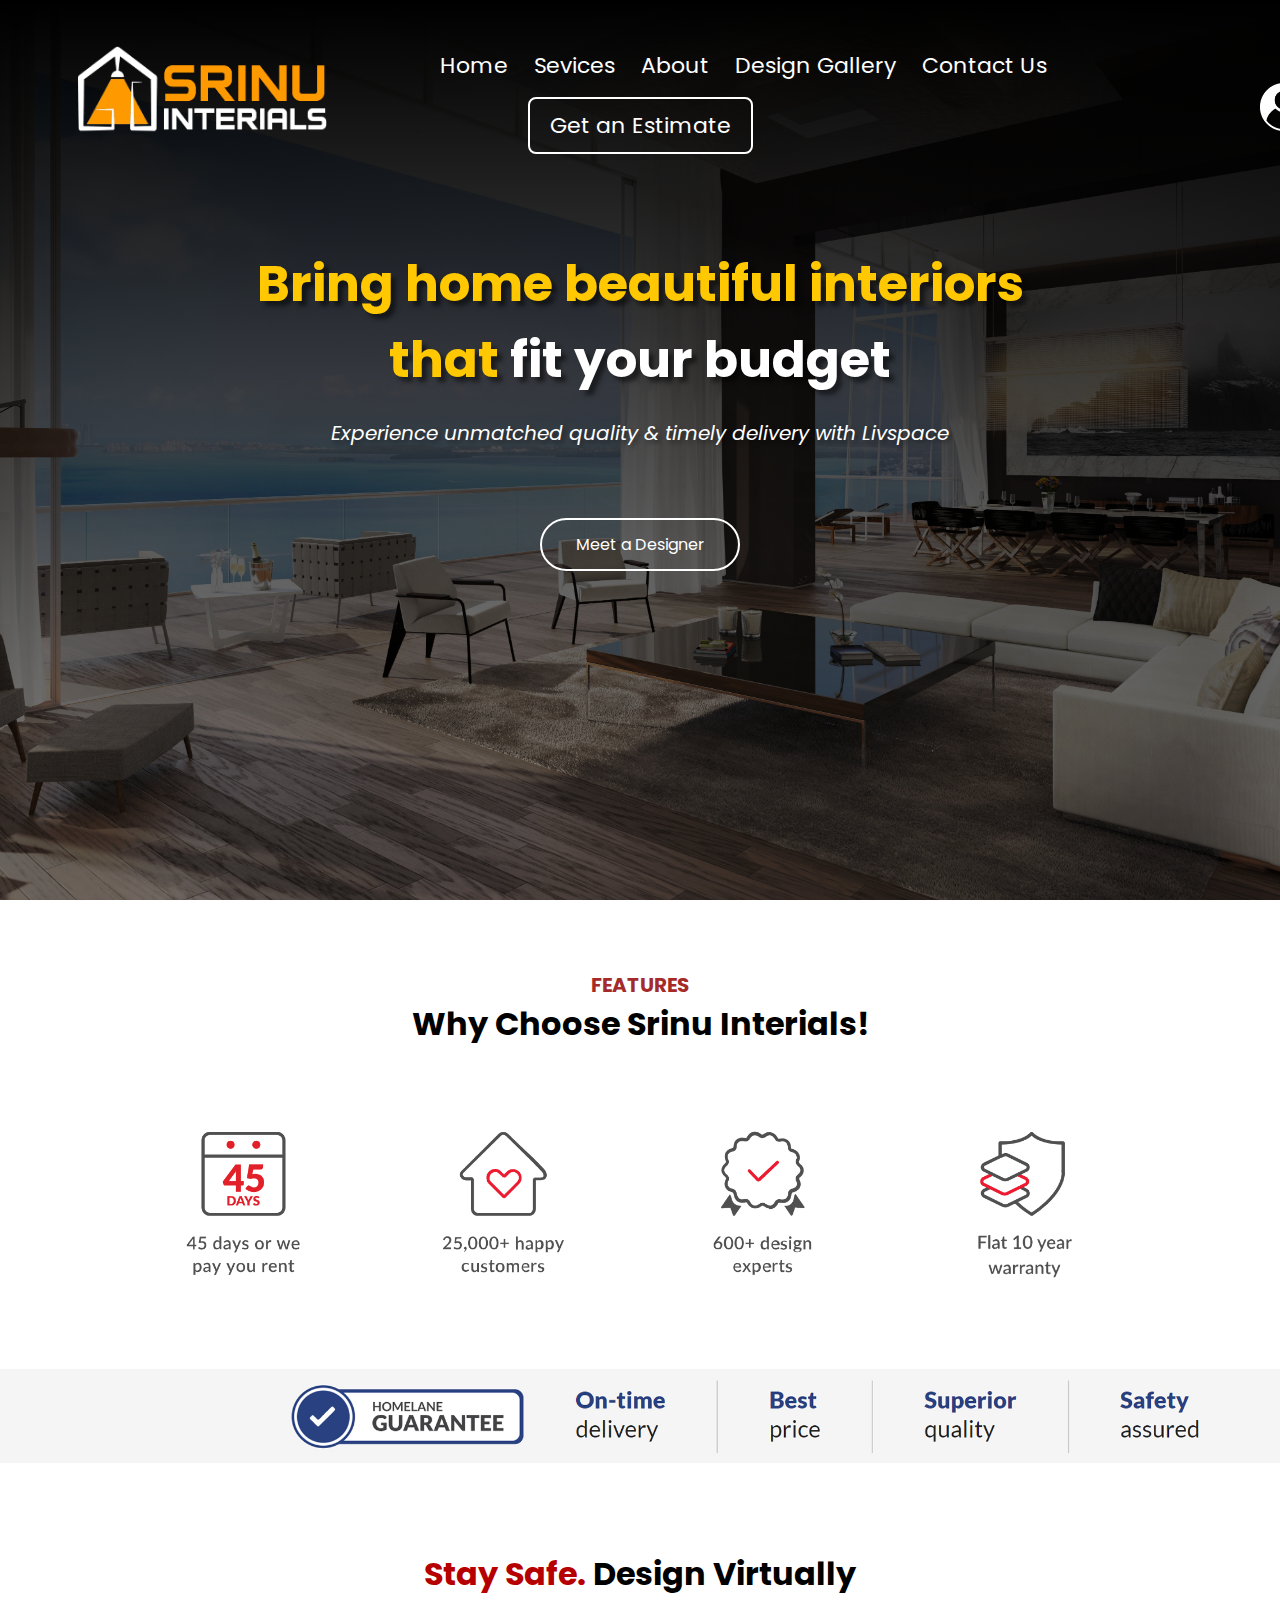
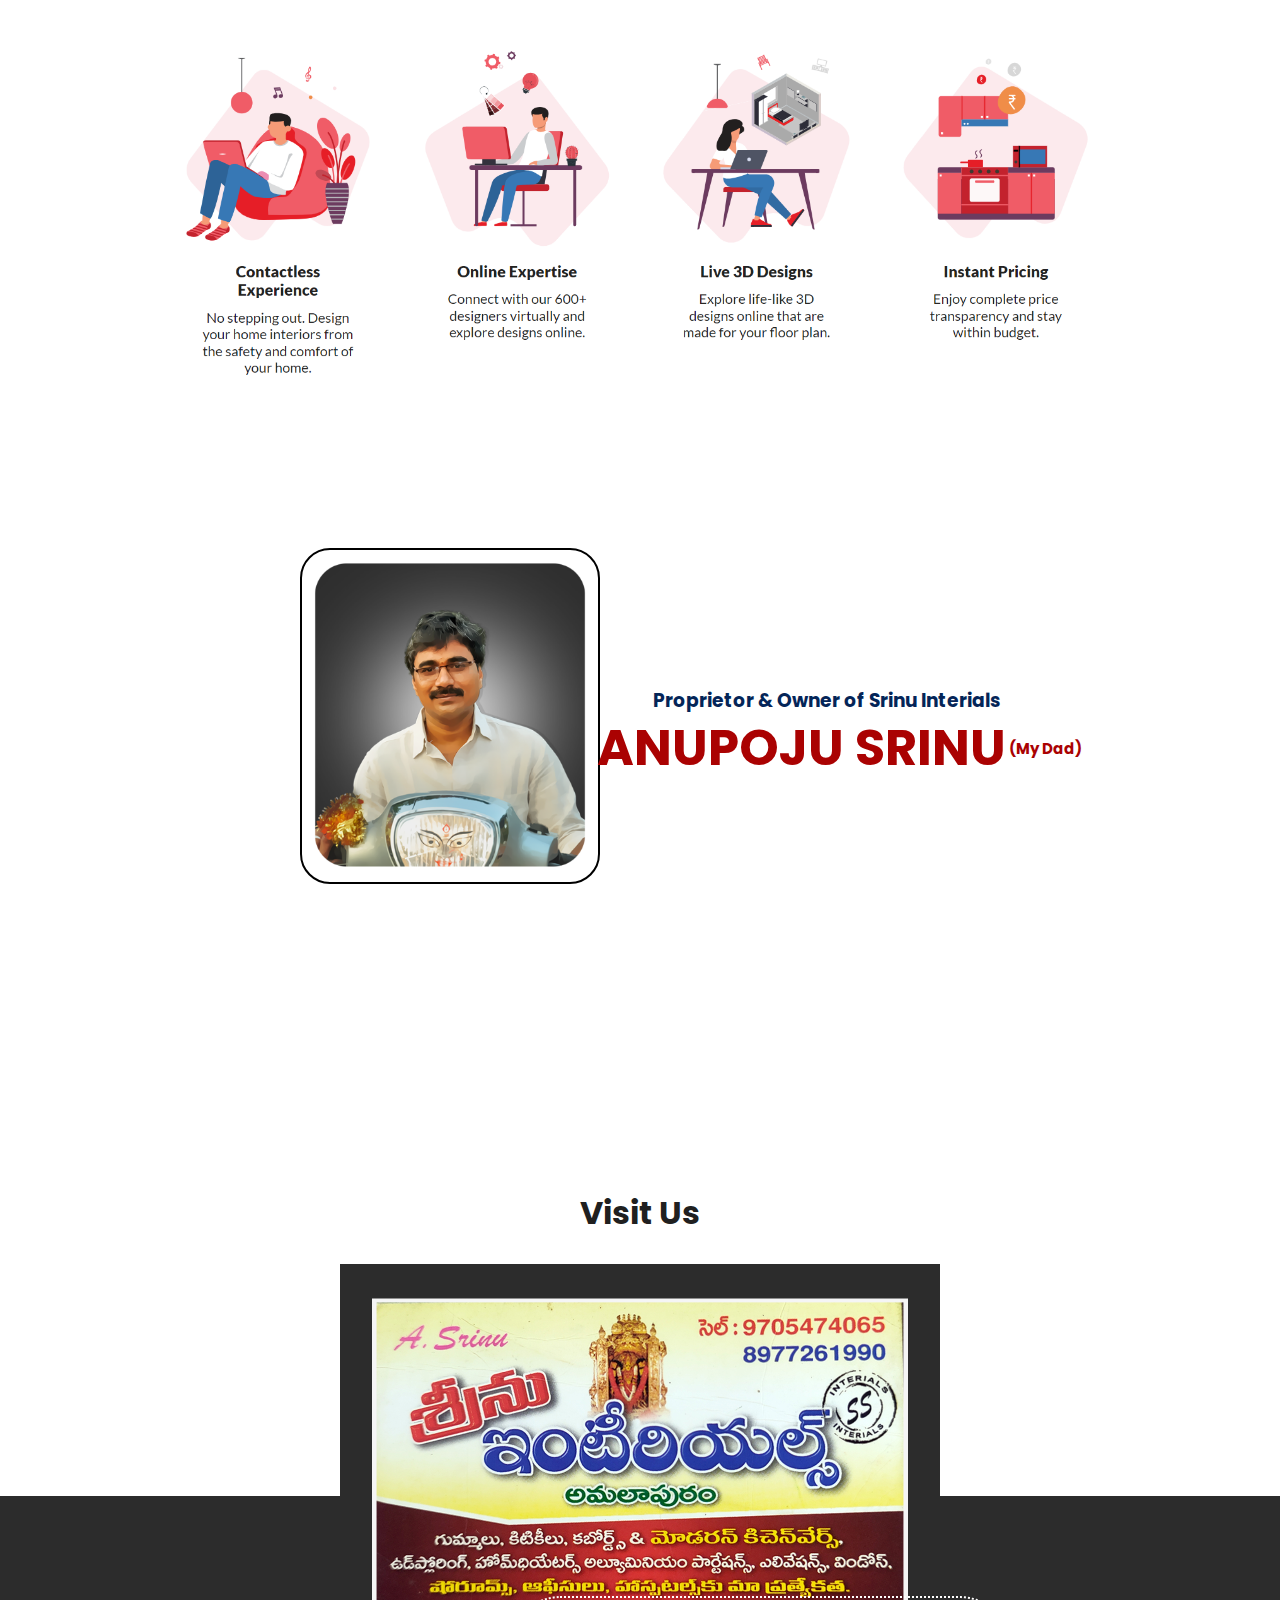
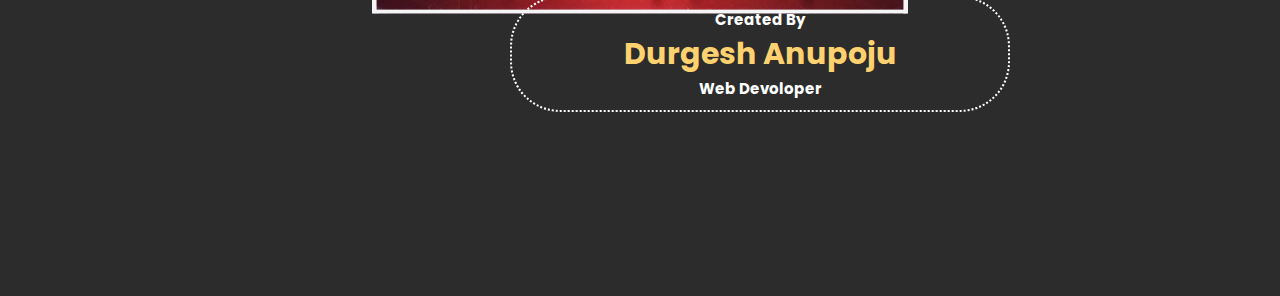
<file: index.html>
<!DOCTYPE html>
<html>
    <head>
        <title> Srinu Interial-Home Page</title>
        <meta charset="UTF-8">
        <meta http-equiv="X-UA-Compatible" content="IE=edge">
        <meta name="viewport" content="width=device-width, initial-scale=1.0">
        <link href='https://fonts.googleapis.com/css?family=Poppins' rel='stylesheet'>
        <link rel="preconnect" href="https://fonts.googleapis.com">
        <link href="https://fonts.googleapis.com/css2?family=Cookie&display=swap" rel="stylesheet">
        <link rel="stylesheet" href="style.css">
    </head>
    <body>
        <section id="banner">
            <img src="logom.png" class="logo"></img>
            <div class="banner-text">
                <h1>Bring home beautiful interiors <br>that <span style="color: white;">fit your budget </span></h1>
                <p> Experience unmatched quality & timely delivery with Livspace</p>
                <div class="banner-btn">
                    <a href="bannerbutton.html"><span> </span>Meet a Designer</a>
                </div>
            </div>
        </section>
        <header>
            <nav class="navigation">
                <a href="index.html"> Home </a>
                <a href="servicesinteriors.html"> Sevices </a>
                <a href="aboutsi.html"> About </a>
                <a href="designg1.html"> Design Gallery </a>
                <a href="contactus.html"> Contact Us </a>
            <a href="estimate.html" class="button-loginpage">Get an Estimate</a>  
            </nav>
        <div class="picon"> <a href="loginpage.html"><img src="picon.png"></img> </a> </div>
        </header>
        <section id="features">
            <div class="title-text">
                <p> FEATURES </p>
                <h1>Why Choose Srinu Interials!</h1>
                <img src="why.png" class="img1"></img>
                <img src="whyyy.png" class="img2"></img>
                <h1 class="text2"><span style="color: rgb(182, 0, 0);">Stay Safe.</span> Design Virtually</h1>
                <img src="whhhhh.png" class="img3"></img>
            </div>
        </section>
        <div >
            <img src="dad..png" id="dadimg"></img>
            <h3 id="dadtext1"> Proprietor & Owner of Srinu Interials<br></h3>
            <h1 id="dadtext2">ANUPOJU SRINU<span style="font-size: 15px;"> &nbsp;(My Dad)</span></h1>
        </div>
        <section>
            <div class="content">
                <div class="blackbg"> 
                    <img src="visitc.jpg" id="visitingcard"></img>
                </div>
                
                <h1 id="created" > Created By<br><span style="color: rgb(255, 209, 111); font-size: 30px;">Durgesh Anupoju</span><br>Web Devoloper  </h1>
                <img src="socialmedialogo.png" class="socialmedia"></img>
                <h1 id="addtext1"> Visit Us</h1> 
            </div>
        </section>
    </body>
</html>
</file>
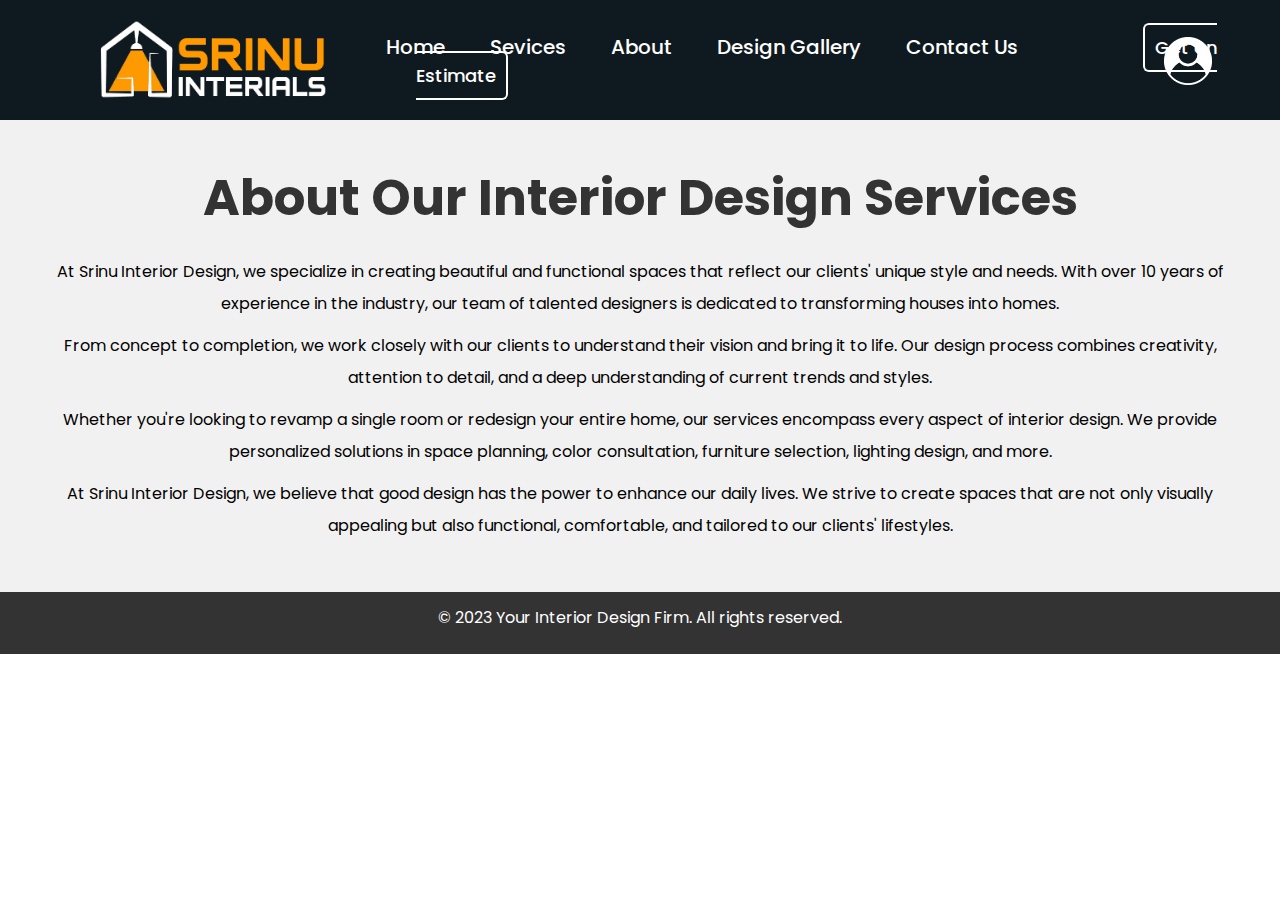
<file: aboutsi.html>
<!DOCTYPE html>
<html>
    <head>
        <title> Srinu Interials-About</title>
        <style>
            @import url("https://fonts.googleapis.com/css?family=Poppins: wght@300;400;500; 600;700; 800; 900&display-swap");
*{
    margin: 0;
    padding: 0;
    box-sizing: border-box;
    font-family:poppins; 
}
/* #logo{
  max-width: 300px;
  height: auto;
  background-color:#333;
  text-align: center;
} */
  .interior-design-about {
  padding: 40px 0;
  background-color: #f1f1f1;
  text-align: center;
  padding-top:10em ;
}

.container {
  max-width: 1200px;
  margin: 0 auto;
}

h2 {
  font-size: 50px;
  margin-bottom: 20px;
  color: #333;
}

p {
  font-size: 16px;
  line-height: 2.0;
  margin-bottom: 10px;
}
footer {
    text-align: center;
    background-color: #333;
    color: #fff;
    padding: 10px;
  }
  header{
    position: fixed;
    top: 0;
    left: 0;
    width:100%;
    padding: 20px 100px;
    background-color: rgb(15, 26, 32);
    display: flex;
    justify-content:space-between;
    align-items: center;
    z-index: 99;
}
.Logo{
  display: flex;
  height: 2.5em;
}
.navigation a {
  position: relative;
  left: 1em;
  font-size: 20px;
  color: white;
  text-decoration: none;
  font-weight: 500;
  margin-left: 40px;
  align-items: center;
}
.navigation a:hover{
    color: rgb(255, 210, 96);
  }
.navigation .button-loginpage{
    height: 50px;
    width: 200px;
    background: transparent;
    outline: none;
    color: white;
    border: 2px solid white;
    font-size: 18px;
    border-radius: 6px;
    margin-left: 50px;
    padding-right: 0;
    padding: 10px;
    position: relative;
    left: 5em;
    cursor:pointer;
    transition: .5s;
  }
  .navigation .button-loginpage:hover{
    background: white;
    color: rgb(45, 45, 45);
  }
  /* .picon{
    height: 10px;
    width: 10px;
    background-color: transparent;
    color: white;
    display: flex;
    cursor: pointer;
    padding-left: 0;
    position:relative;
    left: 2em; */
  /* } */
  .picon img{
    width: 3em;
    height: 3em;
    color: white;
    background-color: transparent;
    position: relative;
    left: 2em;
    top: 4px;
    
  }
/* .aboutbg{
  width: 100vh;
  min-height:100vh;
  background-image: url(5555.jpg);
  -webkit-filter: blur(10px);
  filter: blur(10px);
  background-size: cover;
  background-position: center;
  background-repeat: none;
} */

        </style>
    </head>
    <body>
    <header>
            <h1 class="Logo"><img src="logom.png"></img></h1>
            <nav class="navigation">
                <a href="index.html"> Home </a>
                <a href="servicesinteriors.html"> Sevices </a>
                <a href="aboutsi.html"> About </a>
                <a href="designg1.html"> Design Gallery </a>
                <a href="contactus.html"> Contact Us </a>
            <a href="estimate.html" class="button-loginpage">Get an Estimate</a>
            </nav>
            <div class="picon"><a href="loginpage.html"><img src="picon.png"></img></a></div>
    </header>
        <!-- <img src="logom.png" id="logo"></img> -->
        <section class="interior-design-about">
            <div class="container">
              <h2>About Our Interior Design Services</h2>
              <p>At Srinu Interior Design, we specialize in creating beautiful and functional spaces that reflect our clients' unique style and needs. With over 10 years of experience in the industry, our team of talented designers is dedicated to transforming houses into homes.</p>
              <p>From concept to completion, we work closely with our clients to understand their vision and bring it to life. Our design process combines creativity, attention to detail, and a deep understanding of current trends and styles.</p>
              <p>Whether you're looking to revamp a single room or redesign your entire home, our services encompass every aspect of interior design. We provide personalized solutions in space planning, color consultation, furniture selection, lighting design, and more.</p>
              <p>At Srinu Interior Design, we believe that good design has the power to enhance our daily lives. We strive to create spaces that are not only visually appealing but also functional, comfortable, and tailored to our clients' lifestyles.</p>
            </div>
          </section>
          <footer>
            <p>&copy; 2023 Your Interior Design Firm. All rights reserved.</p>
          </footer>
    </body>
</html>
</file>
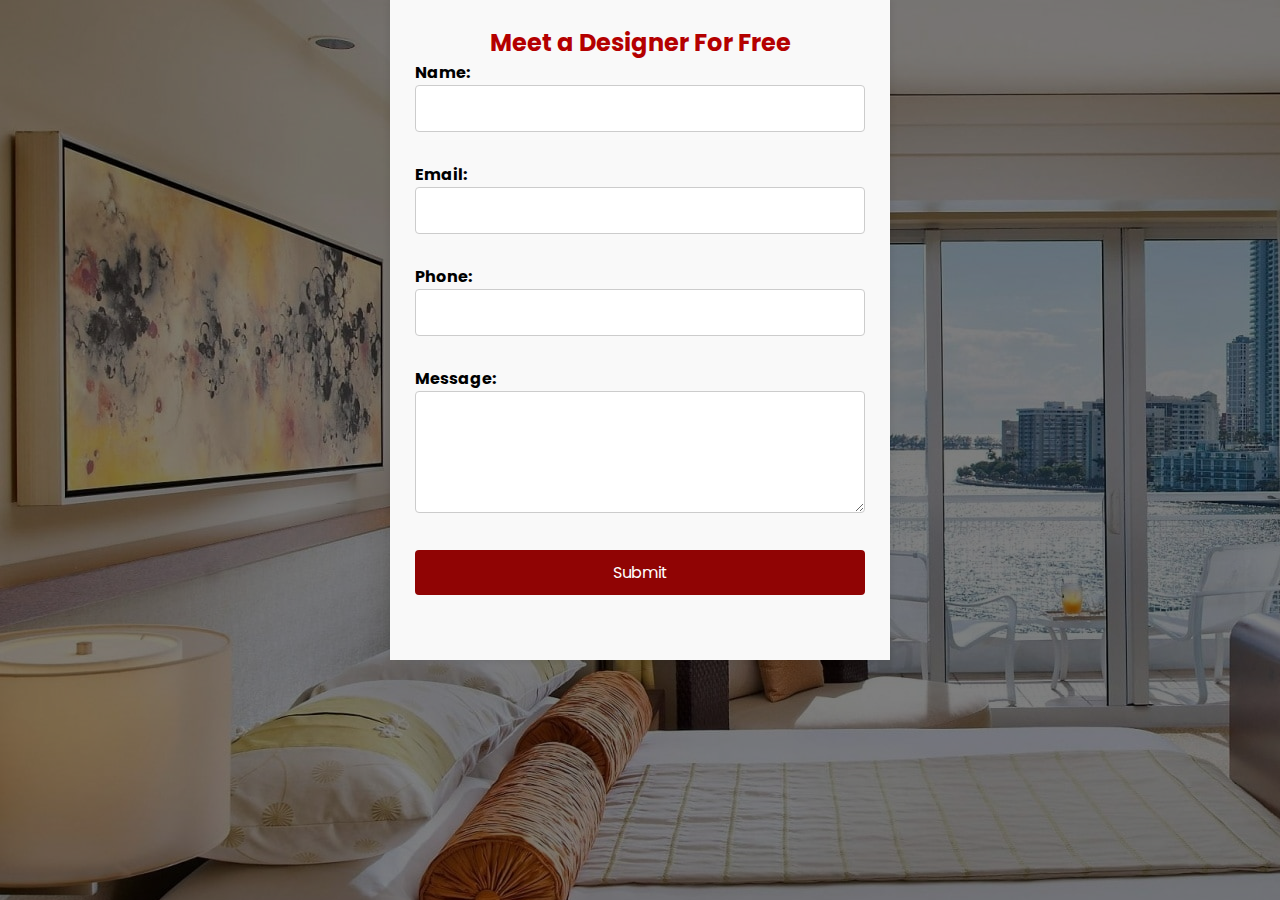
<file: bannerbutton.html>
<!DOCTYPE html>
<html>
<head>
  <title>Meet a Designer Form</title>
  <link rel="stylesheet" href="stybtn.css">
</head>
<body>
    
    <div class="background"></div>
  <div class="container">
    <h2>Meet a Designer For Free </h2>
    <form id="designerForm">
      <div class="form-group">
        <label for="name">Name:</label>
        <input type="text" id="name" name="name" required>
      </div>
      <div class="form-group">
        <label for="email">Email:</label>
        <input type="email" id="email" name="email" required>
      </div>
      <div class="form-group">
        <label for="phone">Phone:</label>
        <input type="tel" id="phone" name="phone" required>
      </div>
      <div class="form-group">
        <label for="message">Message:</label>
        <textarea id="message" name="message" rows="4" required></textarea>
      </div>
      <button type="submit">Submit</button>
    </form>
  </div>
</body>
</html>
</file>
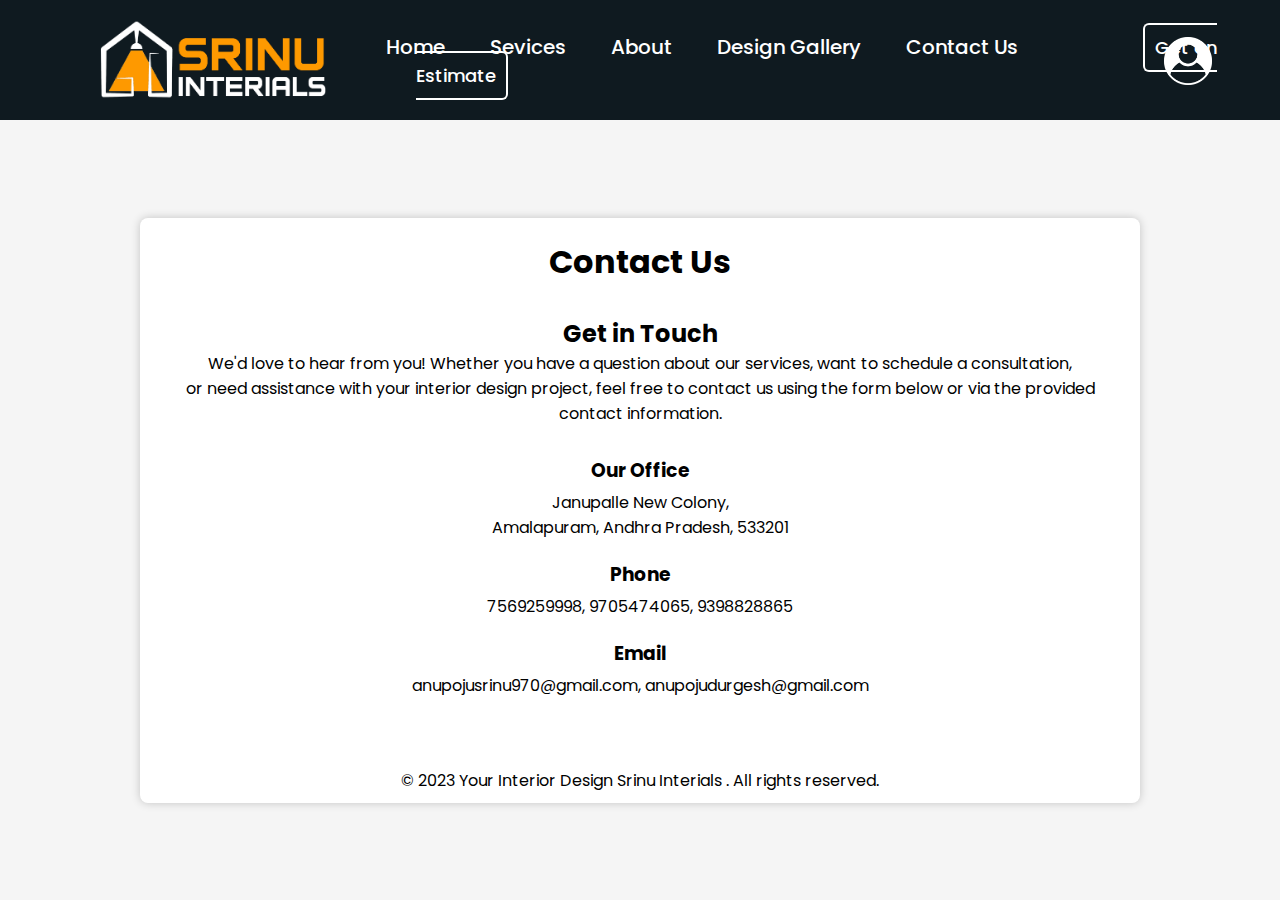
<file: contactus.html>
<!DOCTYPE html>
<html>
<head>
  <title>Contact Us - Interior Design Firm</title>
  <link rel="stylesheet" href="stycon.css">
</head>
<body>
  
  <div class="blurbackground"></div>
  <header>
    <h1 class="Logo"><img src="logom.png"></img></h1>
    <nav class="navigation">
        <a href="index.html"> Home </a>
        <a href="servicesinteriors.html"> Sevices </a>
        <a href="aboutsi.html"> About </a>
        <a href="designg1.html"> Design Gallery </a>
        <a href="contactus.html"> Contact Us </a>
    <a href="estimate.html" class="button-loginpage">Get an Estimate</a>
    </nav>
    <div class="picon"><a href="loginpage.html"><img src="picon.png"></img></a></div>
</header>
<div class="bgbox">
  <div class="container">
    <h1 style="text-align: center;">Contact Us</h1>
    <div class="content">
      <div class="contact-info">
        <h2>Get in Touch</h2>
        <p id="p1">
          We'd love to hear from you! Whether you have a question about our services, want to schedule a consultation, <br>or need assistance with your interior design project, feel free to contact us using the form below or via the provided contact information.
        </p>
        <div class="address">
          <h3>Our Office</h3>
          <p>Janupalle New Colony,</p>
          <p>Amalapuram, Andhra Pradesh, 533201</p>
        </div>
        <div class="phone">
          <h3>Phone</h3>
          <p>7569259998, 9705474065, 9398828865</p>
        </div>
        <div class="email">
          <h3>Email</h3>
          <p>anupojusrinu970@gmail.com, anupojudurgesh@gmail.com</p>
        </div>
      </div>
      <footer>
        <p>&copy; 2023 Your Interior Design Srinu Interials . All rights reserved.</p>
      </footer>
      <!-- <div class="contact-form">
        <h2>Contact Form</h2>
        <form id="contactForm">
          <div class="form-group">
            <label for="name">Name:</label>
            <input type="text" id="name" name="name" required>
          </div>
          <div class="form-group">
            <label for="email">Email:</label>
            <input type="email" id="email" name="email" required>
          </div>
          <div class="form-group">
            <label for="phone">Phone:</label>
            <input type="tel" id="phone" name="phone" required>
          </div>
          <div class="form-group">
            <label for="message">Message:</label>
            <textarea id="message" name="message" rows="4" required></textarea>
          </div>
          <button type="submit">Submit</button>
        </form>
      </div> -->
    </div>
    </div>
  </div>
  
</body>

</html>
</file>
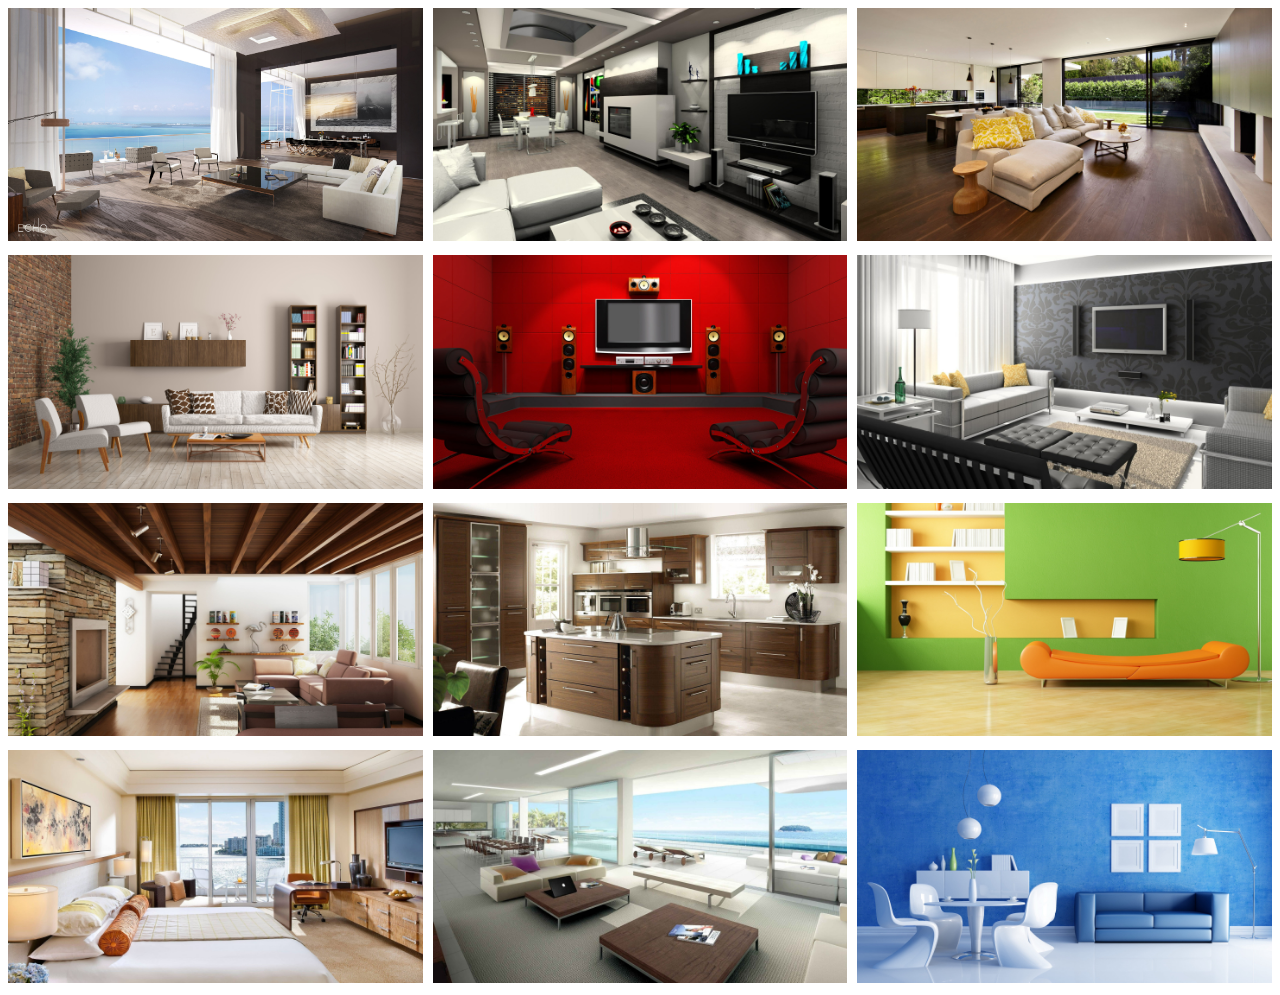
<file: designg.html>
<!DOCTYPE html>
<html>
<head>
  <title>Image Gallery</title>
  <link rel="stylesheet" href="gallerystyles.css">
</head>
<body>
  <div class="gallery">
    <div class="gallery-item">
      <img src="bgg.jpg" alt="Image 1">
    </div>
    <div class="gallery-item">
      <img src="111.jpg" alt="Image 2">
    </div>
    <div class="gallery-item">
      <img src="222.jpg" alt="Image 3">
    </div>
    <div class="gallery-item">
        <img src="333.jpg" alt="Image 3">
      </div>
    <div class="gallery-item">
        <img src="444.jpg" alt="Image 3">
      </div>
    <div class="gallery-item">
        <img src="777.jpg" alt="Image 3">
      </div>
    <div class="gallery-item">
        <img src="5555.jpg" alt="Image 3">
      </div>
    <div class="gallery-item">
        <img src="6666.jpg" alt="Image 3">
      </div>
    <div class="gallery-item">
        <img src="8888.jpg" alt="Image 3">
      </div>
      <div class="gallery-item">
        <img src="999.jpg" alt="Image 3">
      </div>
      <div class="gallery-item">
        <img src="1010.jpg" alt="Image 3">
      </div>
      <div class="gallery-item">
        <img src="11111111.jpg" alt="Image 3">
      </div>
    <!-- Add more gallery items as needed -->
  </div>
</body>
</html>
</file>
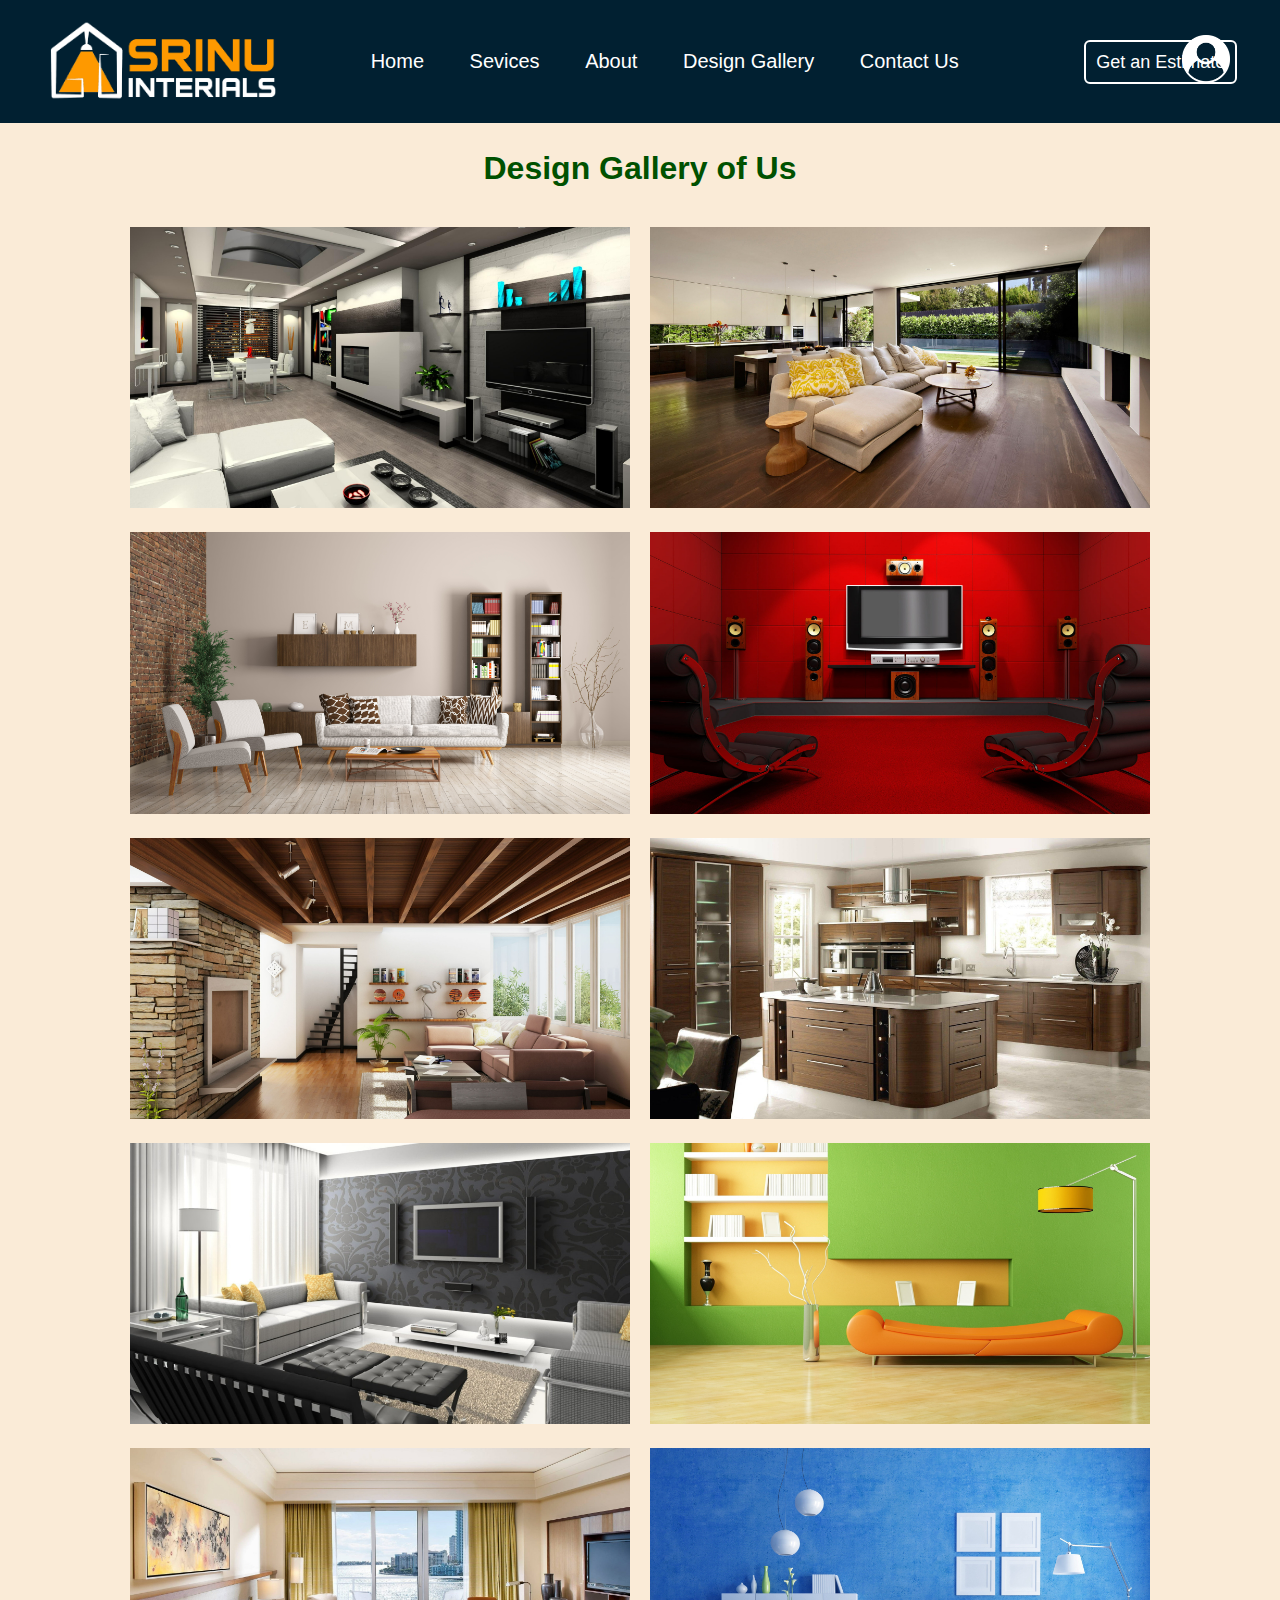
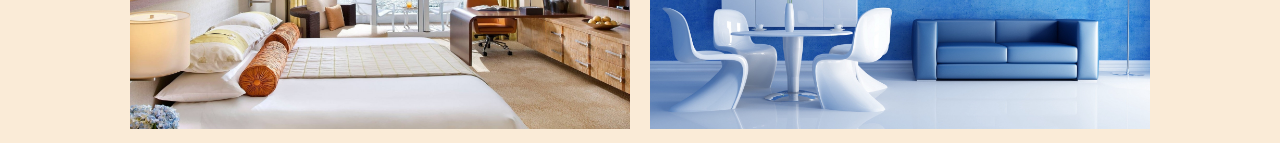
<file: designg1.html>
<!DOCTYPE html>
<html lang="en">
<head>
  <meta charset="UTF-8">
  <meta name="viewport" content="width=device-width, initial-scale=1.0">
  <title> Design Gallery - Srinu Interials </title>
  <link rel="stylesheet" href="stygal.css">
</head>
<body>
  <header>
    <h1 class="Logo"><img src="logom.png"></img></h1>
    <nav class="navigation">
        <a href="index.html"> Home </a>
        <a href="servicesinteriors.html"> Sevices </a>
        <a href="aboutsi.html"> About </a>
        <a href="designg1.html"> Design Gallery </a>
        <a href="contactus.html"> Contact Us </a>
    <a href="estimate.html" class="button-loginpage">Get an Estimate</a>
    </nav>
    <div class="picon"><a href="loginpage.html"><img src="picon.png"></img></a></div>
</header>
    <h1 id="text"> Design Gallery of Us</h1>
  <div class="image-gallery">
    <div class="gallery-item">
      <img src="111.jpg" alt="Image 1">
      <div class="overlay">
        <p class="image-text">Modern TV Unit</p>
      </div>
    </div>
    <div class="gallery-item">
      <img src="222.jpg" alt="Image 2">
      <div class="overlay">
        <p class="image-text">Waiting Hall</p>
      </div>
    </div>
    <div class="gallery-item">
        <img src="333.jpg" alt="Image 2">
        <div class="overlay">
          <p class="image-text">Guest Waiting Hall</p>
        </div>
      </div>
      <div class="gallery-item">
        <img src="444.jpg" alt="Image 2">
        <div class="overlay">
          <p class="image-text">Home Theatres</p>
        </div>
      </div>
      <div class="gallery-item">
        <img src="5555.jpg" alt="Image 2">
        <div class="overlay">
          <p class="image-text">Modern Hall & TV Unit</p>
        </div>
      </div>
      <div class="gallery-item">
        <img src="6666.jpg" alt="Image 2">
        <div class="overlay">
          <p class="image-text">Modern Kitchen</p>
        </div>
      </div>
      <div class="gallery-item">
        <img src="777.jpg" alt="Image 2">
        <div class="overlay">
          <p class="image-text">Modern Hall & TV Unit</p>
        </div>
      </div>
      <div class="gallery-item">
        <img src="8888.jpg" alt="Image 2">
        <div class="overlay">
          <p class="image-text">Waiting Hall</p>
        </div>
      </div>
      <div class="gallery-item">
        <img src="999.jpg" alt="Image 2">
        <div class="overlay">
          <p class="image-text">Bedroom</p>
        </div>
      </div>
      <div class="gallery-item">
        <img src="11111111.jpg" alt="Image 2">
        <div class="overlay">
          <p class="image-text">Dining Room</p>
        </div>
      </div>
  </div>
</body>
</html>
</file>
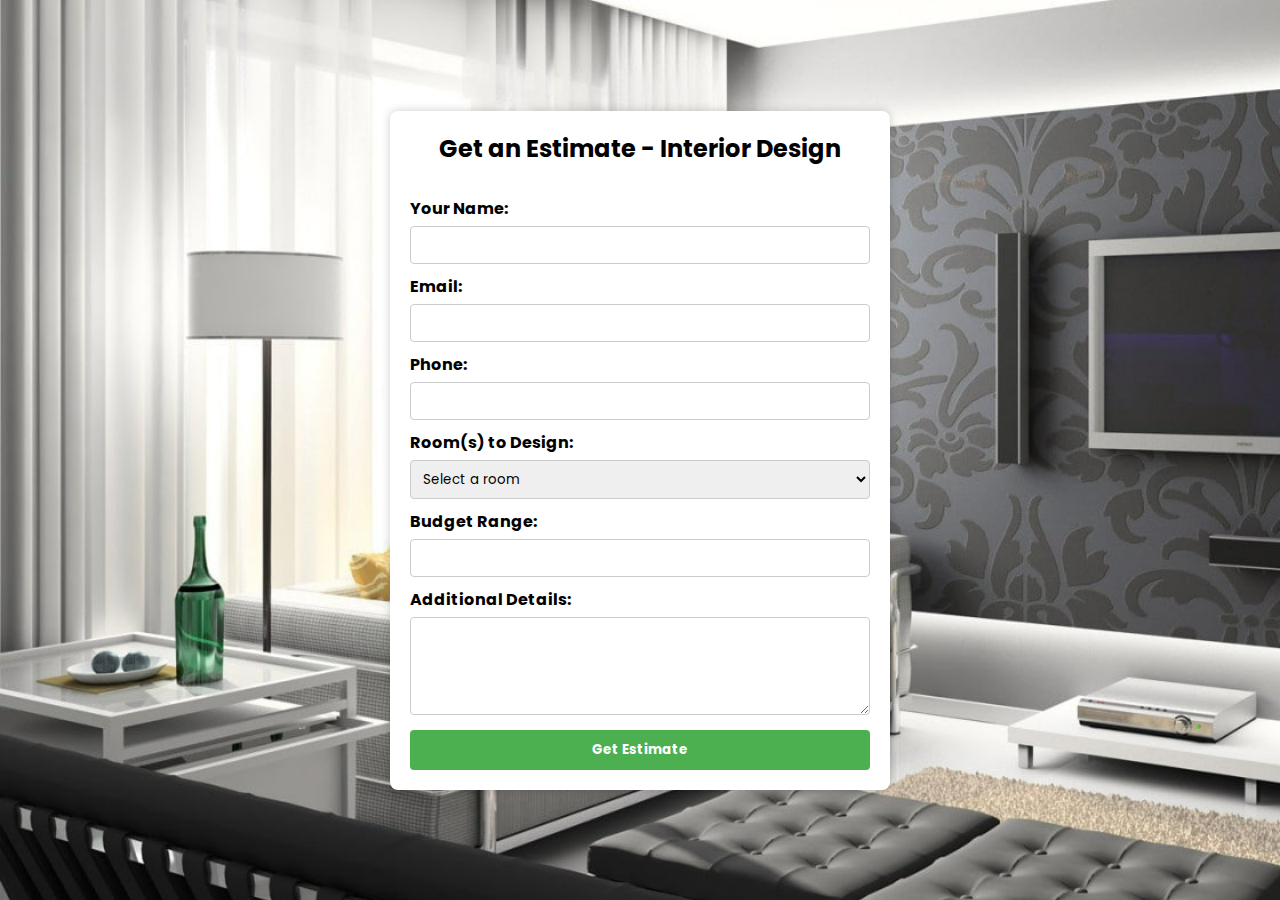
<file: estimate.html>
<!DOCTYPE html>
<html>
<head>
  <title>Interior Design Estimate Form</title>
  <link rel="stylesheet" href="styestimate.css">
</head>
<body>
  <div class="container">
    <h2>Get an Estimate - Interior Design</h2>
    <form action="#" method="post">
      <label for="name">Your Name:</label>
      <input type="text" id="name" name="name" required>

      <label for="email">Email:</label>
      <input type="email" id="email" name="email" required>

      <label for="phone">Phone:</label>
      <input type="tel" id="phone" name="phone" required>

      <label for="room">Room(s) to Design:</label>
      <select id="room" name="room" required>
        <option value="" disabled selected>Select a room</option>
        <option value="living_room">Living Room</option>
        <option value="bedroom">Bedroom</option>
        <option value="kitchen">Kitchen</option>
        <!-- Add more room options as needed -->
      </select>

      <label for="budget">Budget Range:</label>
      <input type="number" id="budget" name="budget" min="1000" step="500" required>

      <label for="message">Additional Details:</label>
      <textarea id="message" name="message" rows="4"></textarea>

      <button type="submit">Get Estimate</button>
    </form>
  </div>
  
</body>
</html>
</file>
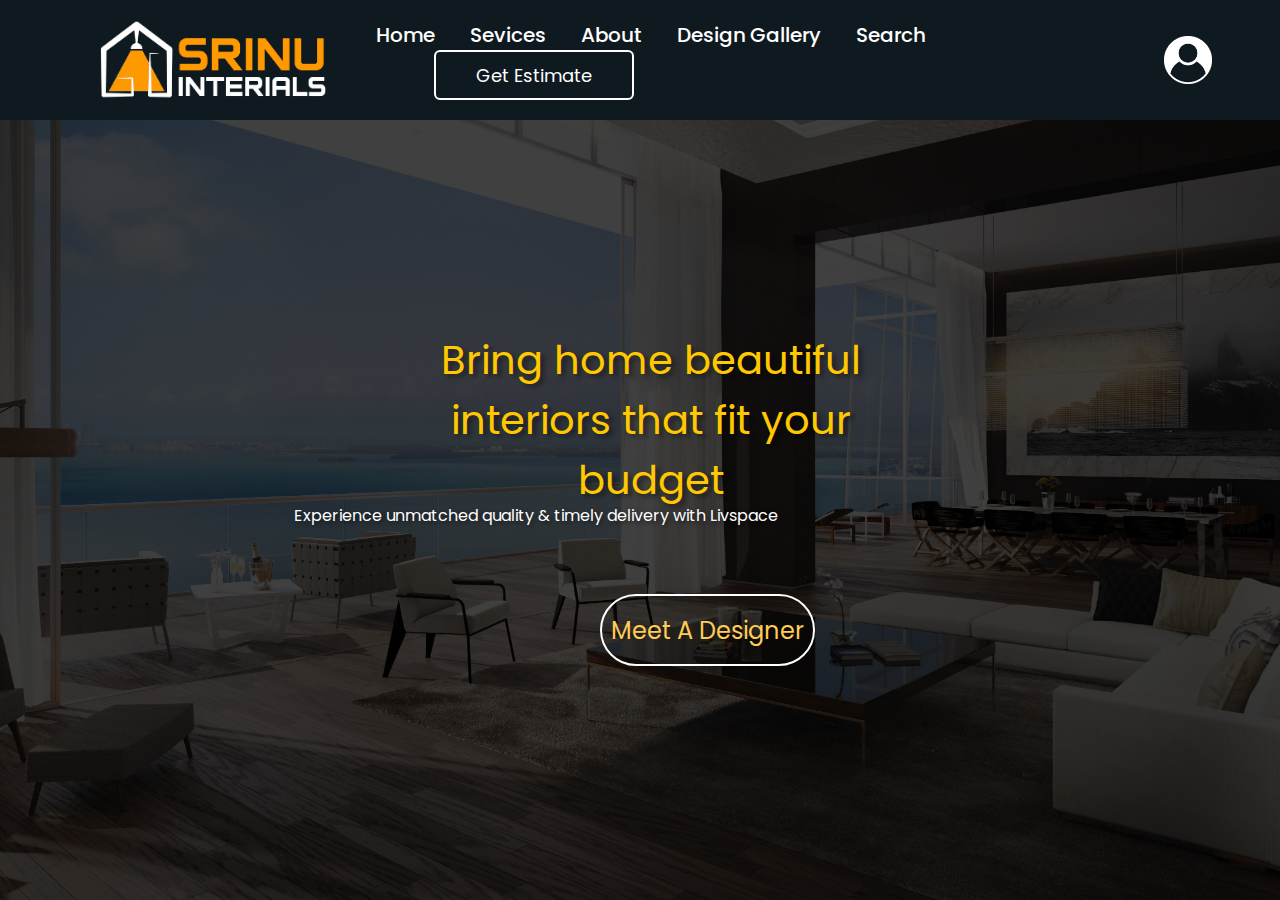
<file: FoodDelHome.html>
<!DOCTYPE html>
<html>
    <head>
        <meta charset="UTF-8">
        <meta http-equiv="X-UA-Compatible" content="IE=edge">
        <meta name="viewport" content="width=device-width, initial-scale=1.0">
        <title> Srinu Interials Home Page </title>
        <link href='https://fonts.googleapis.com/css?family=Poppins' rel='stylesheet'>
        <link rel="stylesheet" href="sty.css">
    </head>
    <header>
        <h1 class="Logo"><img src="logom.png"></img></h1>
        <nav class="navigation">
            <a href="FoodDelHome.html"> Home </a>
            <a href="servicesinteriors.html"> Sevices </a>
            <a href="aboutsi.html"> About </a>
            <a href="designg.html"> Design Gallery </a>
            <a href="#"> Search </a>
        <button class="button-loginpage"><a href="estimate.html"></a> Get Estimate </button>
        </nav>
        
        <div class="picon"><img src="picon.png"></img></div>
    </header>
    <body>
        <button class="bookadesigner"> Meet A Designer </button>
        <!-- <div class="img1"> <img src="bgg.jpg" style="height: 300; width: 500px;"></img></div> -->
        <p class="maintext">Bring home beautiful interiors that fit your budget</p><br>
        <p class="belowtext"> Experience unmatched quality & timely delivery with Livspace </p>
    </body>
    <section>
    </section>
</html>
</file>
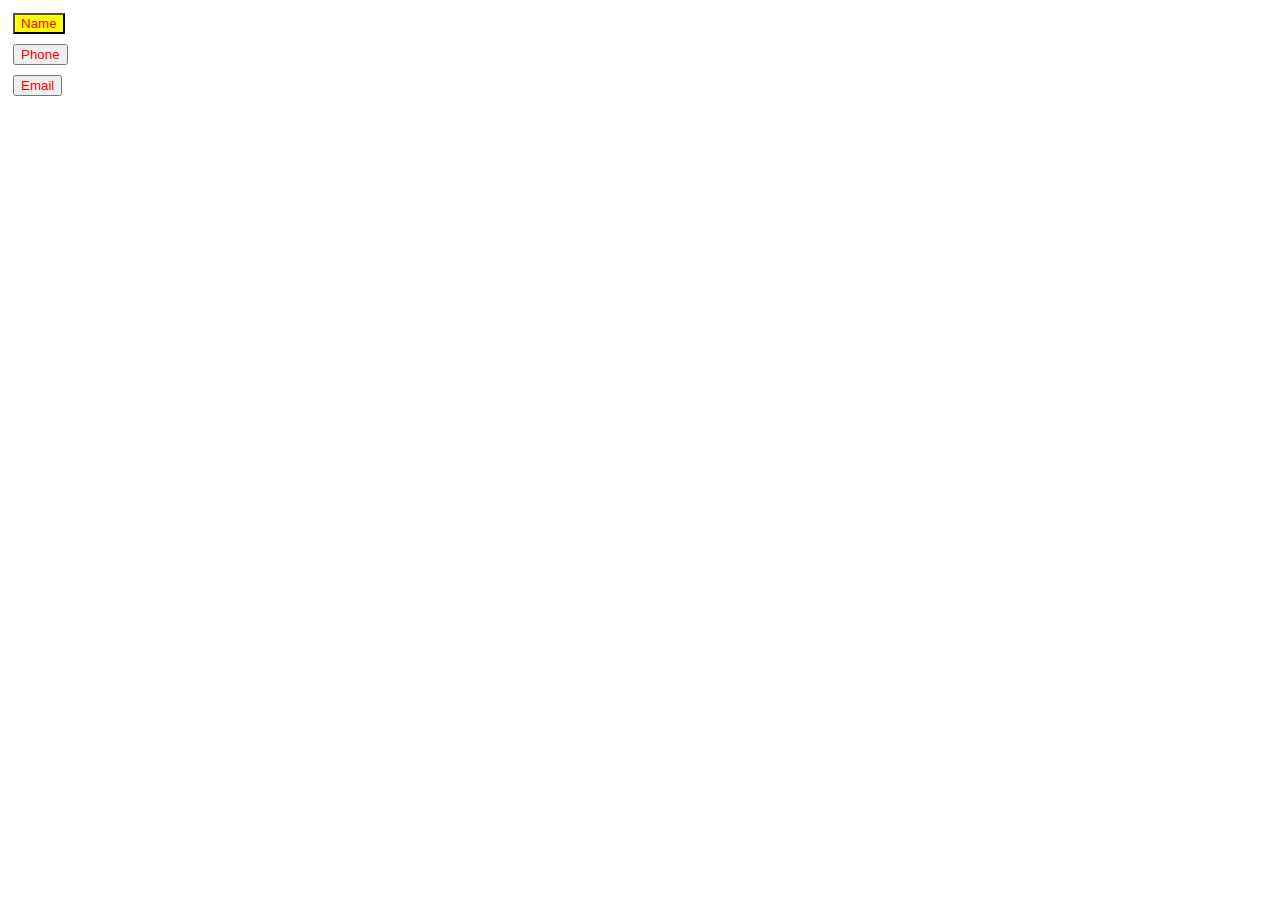
<file: learn.html>
<!DOCTYPE html>
<html>
    <head>
        <style>
            .but{
                margin: 5px; 
                color: red;
            }
            .but1{
                background-color: yellow;
            }

        </style>
    </head>
    <body>
        <button class="but but1">
            Name
        </button><br>
            <button class=" but but2">
                Phone
            </button><br>
                <button class="but but2">
                    Email
                </button>
    </body>
</html>
</file>
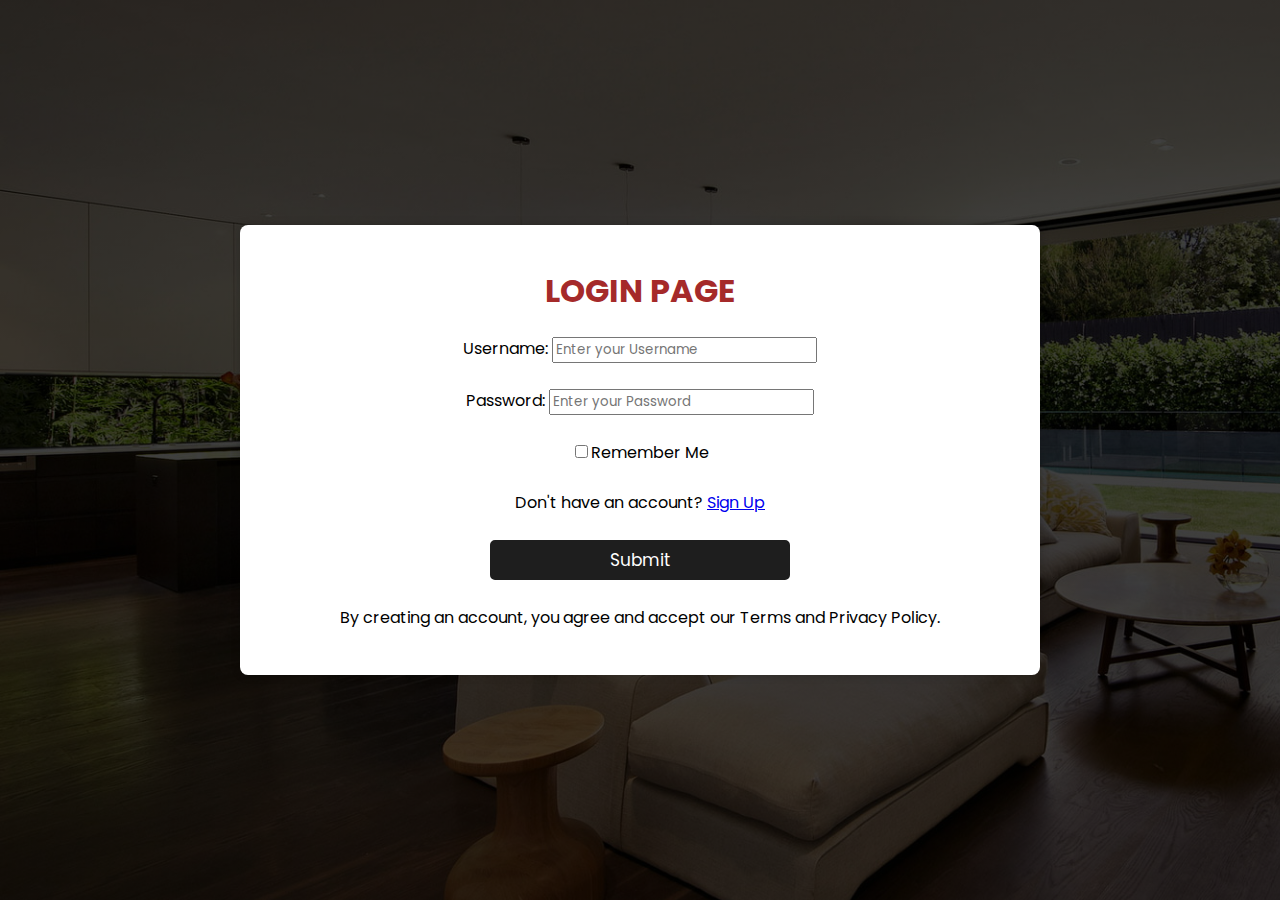
<file: loginpage.html>
<!DOCTYPE html>
<html>
    <head>
        <title> Srinu Interials-Login </title>
        <link rel="stylesheet" href="stylog.css">
    </head>
    <body>
     <div class="bgbox">
        <div class="container">
            <h1 style="color:brown"> LOGIN PAGE </h1>
            <form class="login">
                <label for="Username"></label>
                Username: <input type="text" placeholder="Enter your Username"/><br><br>
                <label for="password"> Password: </label>
                <input type="password" placeholder="Enter your Password"/><br><br>
                <input type="checkbox">Remember Me <br> <br>
            </form>
                Don't have an account? <a href="register.html"> Sign Up</a> <br><br>
                <button> Submit </button><br><br>
                By creating an account, you agree and accept our Terms and Privacy Policy.<br><br>     
     </div>
    </div>
    </body>
</html>
</file>
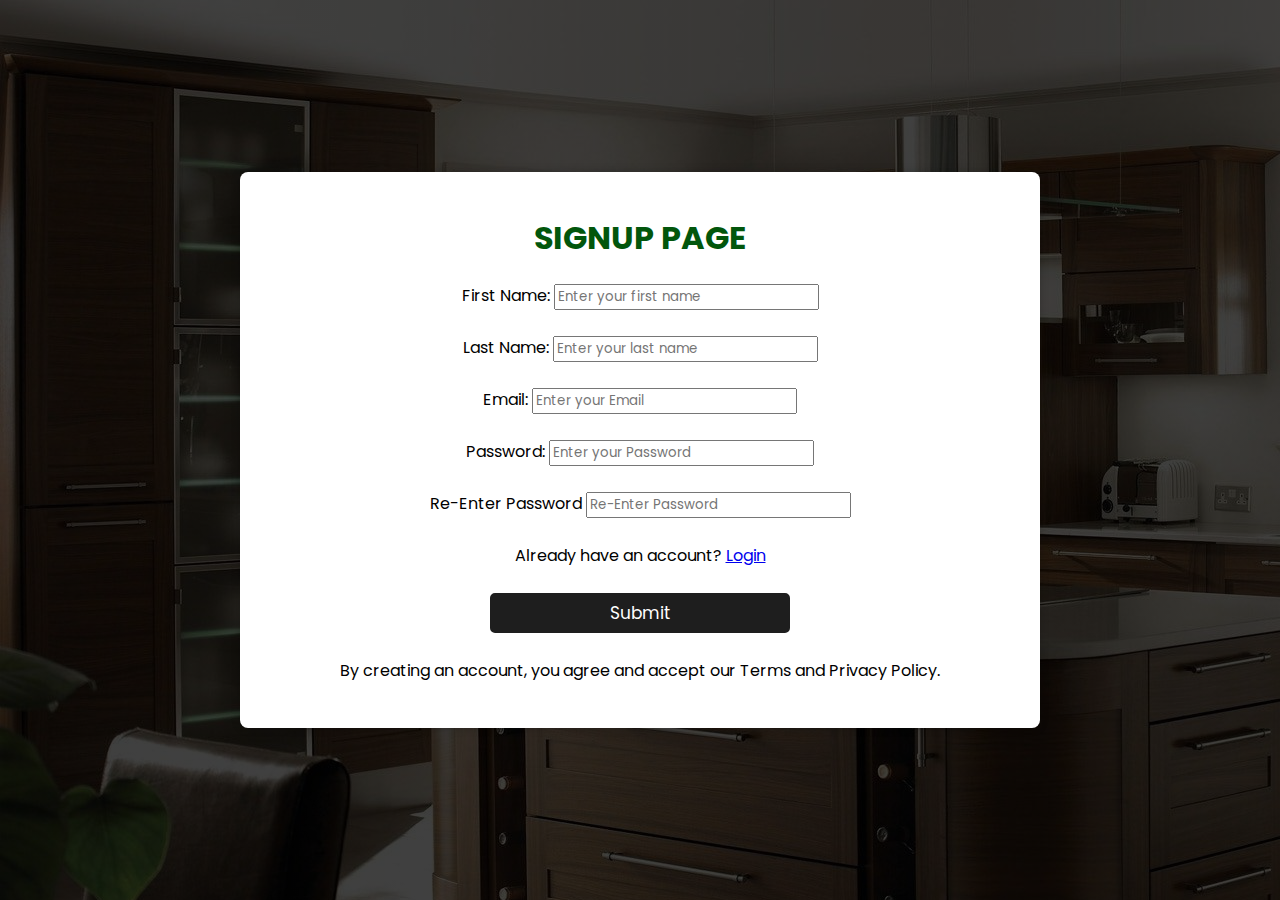
<file: register.html>
<!DOCTYPE html>
<html>
    <head>
        <title> Srinu Interials-SignUp </title>
        <link rel="stylesheet" href="stysignup.css">
    </head>
    <body>
     <div class="bgbox">
        <div class="container">
            <h1 style="color:rgb(2, 86, 12)"> SIGNUP PAGE </h1>
            <form class="login">
                <label for="first name">First Name:</label>
                <input type="text" placeholder="Enter your first name"/><br><br>
                <label for="last name">Last Name:</label>
                <input type="text" placeholder="Enter your last name"/><br><br>
                <label for="email"> Email: </label>
                <input type="email" placeholder="Enter your Email"/><br><br>
                <label for="password"> Password: </label>
                <input type="password" placeholder="Enter your Password"/><br><br>
                <label for=""> Re-Enter Password</label>
                <input type="password" placeholder="Re-Enter Password"/><br><br>
                
            </form>
                Already have an account? <a href="loginpage.html"> Login</a> <br><br>
                <button> Submit </button><br><br>
                By creating an account, you agree and accept our Terms and Privacy Policy.<br><br>     
     </div>
    </div>
    </body>
</html>
</file>
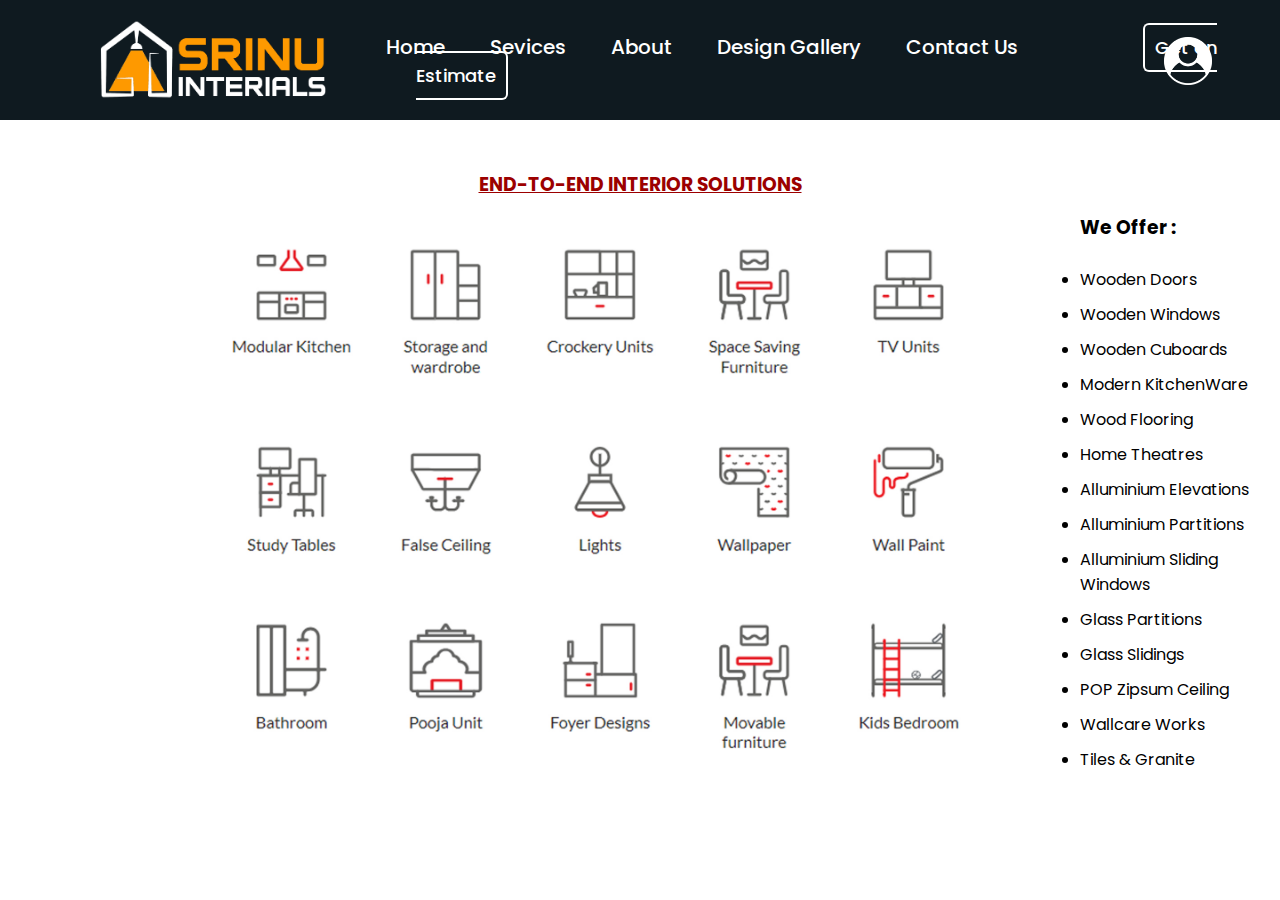
<file: servicesinteriors.html>
<!DOCTYPE html>
<html>
    <head> 
        <title> Srinu Interials-Services </title>
        <link rel="stylesheet" href="sty1.css">
    </head>
        <header>
                <h1 class="Logo"><img src="logom.png"></img></h1>
                <nav class="navigation">
                    <a href="index.html"> Home </a>
                    <a href="servicesinteriors.html"> Sevices </a>
                    <a href="aboutsi.html"> About </a>
                    <a href="designg1.html"> Design Gallery </a>
                    <a href="contactus.html"> Contact Us </a>
                <a href="estimate.html" class="button-loginpage">Get an Estimate</a>
                </nav>
                <div class="picon"><a href="loginpage.html"><img src="picon.png"></img></a></div>
        </header>
        <body>
            <h3 class="mainhead"> End-to-end interior solutions</h3>
            <div class="container">
                <div class="img1">
                <img src="alllogo.jpg" class="container1"></img>
                </div>
                <ul>
                    <h3 style="text-align: left;"> We Offer :</h3><br>
                    <li > Wooden Doors</li> 
                    <li >Wooden Windows</li>
                    <li >Wooden Cuboards</li>
                    <li > Modern KitchenWare</li>
                    <li > Wood Flooring</li>
                    <li >Home Theatres</li>
                    <li > Alluminium Elevations</li>
                    <li >Alluminium Partitions </li>
                    <li > Alluminium Sliding Windows</li>
                    <li > Glass Partitions</li>
                    <li > Glass Slidings </li>
                    <li > POP Zipsum Ceiling</li>
                    <li > Wallcare Works</li>
                    <li > Tiles & Granite</li>
                </ul>
                
            </div>
        </body>

</html
</file>
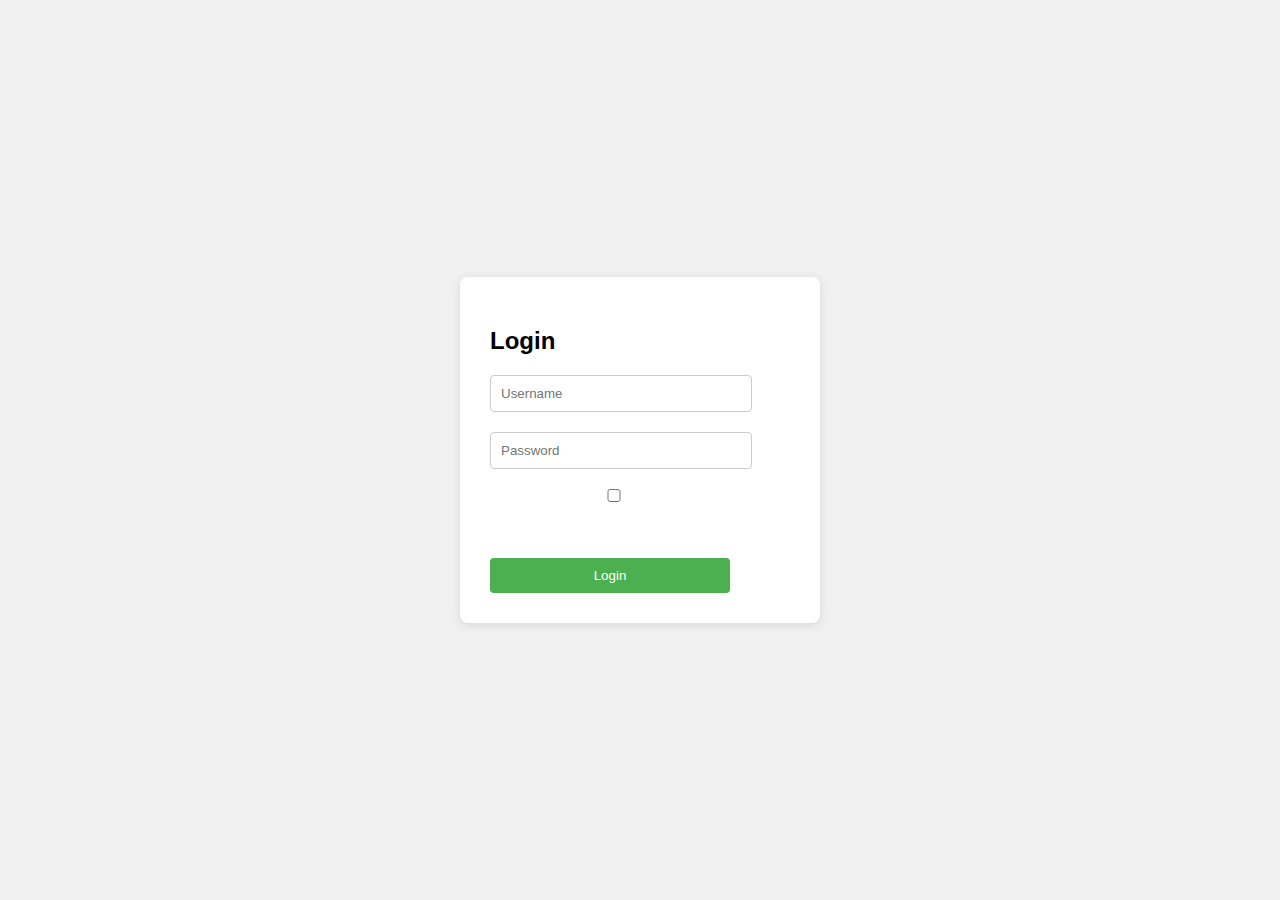
<file: temp.html>
<!DOCTYPE html>
<html lang="en">
<head>
  <meta charset="UTF-8">
  <meta name="viewport" content="width=device-width, initial-scale=1.0">
  <title>Login and Register Page</title>
  <link rel="stylesheet" href="styles.css">
</head>
<body>
  <div class="container">
    <div class="form-container">
      <form id="login-form" class="form">
        <h2>Login</h2>
        <input type="text" placeholder="Username" required>
        <input type="password" placeholder="Password" required>
        <input type="checkbox" ></input><br><br>
        <button type="submit">Login</button>

      </form>
    </div>
  </div>
</body>
</html>
</file>
<file: style.css>
/* MAIN PAGE */
@import url("https://fonts.googleapis.com/css?family=Poppins: wght@300;400;500; 600;700; 800; 900&display-swap");
@import url('https://fonts.googleapis.com/css2?family=Cookie&display=swap');
*{
    margin: 0;
    padding: 0;
    box-sizing: border-box;
    font-family:poppins;   
    
}
body{
    overflow-x: hidden;
    
}
header{
    position: absolute;
    top: 1.8em;
    left: 20em;
    padding: 20px 100px;
    display: flex;
    justify-content:space-between;
    align-items: center;
    z-index: 99;
}
.navigation a {
    position: relative;
    left: 0;
    font-size: 22px;
    color: white;
    text-decoration: none;
    margin-left: 20px;
    align-items: center;
  }
  .navigation a:hover{
    color: rgb(255, 210, 96);
  }
  .navigation .button-loginpage{
    display: inline-block;
    text-decoration: none;
    background:transparent;
    color: #fff;
    padding: 10px 20px;
    margin-top: 15px;
    border: 2px solid white;
    border-radius: 8px;
    position: relative;
    left: 4em;
    cursor:pointer;
    transition: .5s;
    
  }
  .navigation .button-loginpage:hover{
    background: white;
    color: rgb(0, 0, 0);
  }
.picon img{
    height: 3em;
    width: 3em;
    display: flex;
    color: white;
    background-color: transparent;
    cursor: pointer;
    padding-left: 0;
    margin-top: 12px;
    position:relative;
    left: 8em;
}
#banner{
    background-image: linear-gradient(#000,rgba(0,0,0,0.4)),url(bgg.jpg);
    background-size: cover;
    background-position: center;
    height: 100vh;
}
.logo{
    width: 250px;
    position: absolute;
    top: 5%;
    left: 6%;
}
.banner-text{

    font-family: 'Cookie', cursive;
    color: white;
    text-align: center;
    padding-top: 6em;
    
}
.banner-text h1{
    margin-top: 150px;
    color: rgb(255, 200, 0);
    text-shadow: 5px 5px 4px rgba(0,0,0,0.5);
    font-size: 50px;
    text-align: center;
}
.banner-text p{
    margin-top: 20px;
    font-size: 20px ;
    font-style: italic;
    text-shadow: 3px 3px 4px rgba(0,0,0,0.4);
}
.banner-btn{
    margin: 70px auto 0;
}
.banner-btn a{
    width: 200px;
    text-decoration: none;
    display: inline-block;
    margin: 0 10px;
    padding: 12px 0 ;
    color: white;
    border: 2px solid white;
    border-radius: 50px;
    position: relative;
    z-index: 1;
    transition: 0.5s;
    
}
.banner-btn a span{
    border-radius: 50px;
    width: 0%;
    height: 100%;
    position: absolute;
    top: 0;
    left: 0;
    background: white;
    text-shadow: 3px 3px 4px rgba(0,0,0,0.4);
    z-index: -1;
    transition: 0.5s;
}
.banner-btn a:hover span{
    width:100%
}
.banner-btn a:hover {
    color:black;
}
#features{
    width:100%;
    padding: 70px 0;
}
.title-text{
    text-align: center;
    padding-bottom: 70px;
}
.title-text p {
    margin: auto;
    font-size: 20px;
    color:brown;
    font-weight: bold;
}
.img1{
    text-align: center;
    width: 1000px;
    padding-top: 50px;
    padding-bottom: 30px;
}
.img2{
    text-align: center;
    width: 1600px;
    position: relative;
    right: 50px;
}
.img3{
    text-align: center;
    width: 1000px;
}
.text2{
    padding-top: 80px;
    padding-bottom: 20px;
}
.content{
    position: relative;
    min-height: 100vh;
}
.blackbg{
    position: absolute;
    bottom: 0;
    left: 0;
    right: 0;
    width: 100%;
    height:400px;
    background-color: #2c2c2c;
    display: flex;
    align-items: center;
    justify-content: center;
}
.blackbg h1{
    color: red;
    font-size: 20px;
}
#visitingcard {
    position: relative;
    bottom: 15em;
    align-items: center;
    justify-content: center;
    max-width: 600px;
    height: auto;
}
#dadimg{
    text-align: center;
    width: 1000px;
    max-width: 300px;
    height: auto;
    margin-left: 300px;
    border:2px solid black;
    border-radius: 30px;
    padding: 10px;
}
#dadtext1{
    display: flex;
    justify-content: center;
    align-items: center;
    text-align: center;
    position: relative;
    left: 10em;
    bottom: 11em;
    color:rgb(4, 37, 88);
}
#dadtext2{
    display: flex;
    justify-content: center;
    align-items: center;
    text-align: center;
    position: relative;
    left: 4em;
    bottom: 4.2em;
    color:rgb(170, 2, 2);
    font-size: 50px;
}
#addtext1{
    text-align: center;
    color: rgb(32, 32, 32);
    position: relative;
    bottom: 2em;
    
}
#created{
    justify-content: center;
    align-items: center;
    width: 500px;
    border: 2px dotted white;
    border-radius: 50px;
    padding: 10px;
    font-size: 15px;
    text-align: center;
    color:#fff;
    position: relative;
    top: 40em;
    left: 34em;
}

@media screen and (max-width: 800px){
    *{
    max-width: 100%;
    font-family:poppins;
    }
    header{
        position: absolute;
        left: 55px;
        right: 0;
        padding: 0;
        display: flex;
        align-items: center;
    }
    .navigation a {
        position: relative;
        left: 0;
        top: 50px;
        font-size: 10px;
        color: white;
        text-decoration: none;
        margin-left: 8px;
        align-items: center;
      }
      .navigation a:hover{
        color: rgb(255, 210, 96);
      }
      .navigation .button-loginpage{
        display: inline-block;
        text-decoration: none;
        text-align: center;
        background:transparent;
        color: #fff;
        width:200px;
        padding: 5px;
        margin-top: 15px;
        border: 0.5px solid white;
        border-radius: 8px;
        position: relative;
        left: 35px;
        cursor:pointer;
        transition: .5s;
        
      }
      .navigation .button-loginpage:hover{
        background: white;
        color: rgb(0, 0, 0);
      }
    .picon img{
        height:0;
        width:0;
        display: flex;
        color: white;
        background-color: transparent;
        cursor: pointer;
        position:relative;
        left: 0px;
        bottom: 50px;
    }
    #banner{
        background-image: linear-gradient(#000,rgba(0,0,0,0.4)),url(bgg.jpg);
        background-size:cover;
        background-position: center;
        height: 100vh;
    }
    .logo{
        width: 120px;
        display: flex;
        justify-content: center;
        align-items: center;
        position: absolute;
        top: 30px;
        left: 140px;
        right: 0;
    }
    .banner-text{
        font-family: 'Cookie', cursive;
        color: white;
        text-align: center;
        padding-top: 6em;
        
    }
    .banner-text h1{
        margin-top: 200px;
        color: rgb(255, 200, 0);
        text-shadow: 5px 5px 4px rgba(0,0,0,0.5);
        font-size: 30px;
        text-align: center;
    }
    .banner-text p{
        margin-top: 20px;
        font-size: 20px ;
        font-style: italic;
        text-shadow: 3px 3px 4px rgba(0,0,0,0.4);
    }
    .banner-btn{
        margin: 80px auto 0;
    }
    .banner-btn a{
        width: 250px;
        text-decoration: none;
        display: inline-block;
        margin: 0 10px;
        padding: 12px 0 ;
        color: white;
        border: 1px solid white;
        text-shadow: 3px 3px 4px rgba(0,0,0,0.4);
        border-radius: 50px;
        position: relative;
        z-index: 1;
        transition: 0.5s;
        
    }
    .banner-btn a span{
        border-radius: 50px;
        width: 0%;
        height: 100%;
        position: absolute;
        top: 0;
        left: 0;
        background: white;
        text-shadow: 3px 3px 4px rgba(0,0,0,0.4);
        z-index: -1;
        transition: 0.5s;
    }
    .banner-btn a:hover span{
        width:100%;
    }
    .banner-btn a:hover {
        color:black
    }   
    #features{
    width:100%;
    padding: 70px 0;
}
.title-text{
    text-align: center;
    padding-bottom: 70px;
}
.title-text p {
    margin: auto;
    font-size: 20px;
    color:brown;
    font-weight: bold;
}
.img1{
    text-align: center;
    width: 85%;
    padding-top: 20px;
    padding-bottom: 10px;
}
.img2{
    width: 100%;
    position: relative;
    right: 0;
}
.img3{
    width: 85%;
}
.text2{
    padding-top: 25px;
    padding-bottom: 20px;
}
.content{
    position: relative;
    min-height: 100vh;
}
.blackbg{
    position: absolute;
    bottom: 0;
    left: 0;
    right: 0;
    width: 100%;
    height:600px;
    background-color: #2c2c2c;
    display: flex;
    align-items: center;
    justify-content: center;
}
.blackbg h1{
    color: red;
    font-size: 20px;
}
#visitingcard {
    width: 85%;
    position: relative;
    bottom: 18em;
    align-items: center;
    justify-content: center;
    max-width: 600px;
    height: auto;
}
#dadimg{
    width: 85%;
    align-items: center;
    margin-left: 50px;
    border:2px solid black;
    border-radius: 30px;
    padding: 10px;
    position: relative;
    bottom: 60px;
}
#dadtext1{
    display: flex;
    justify-content: center;
    align-items: center;
    text-align: center;
    position: relative;
    left: 0;
    bottom: 1em;
    color:rgb(1, 28, 69);
}
#dadtext2{
    text-align: center;
    position: relative;
    left: 40px;
    bottom: 0;
    color:rgb(170, 2, 2);
    font-size: 50px;
}
#dadtext2 span{
    position: relative;
    top: 40px;
    right: 6em;

}
#addtext1{
    text-align: center;
    color: rgb(32, 32, 32);
    position: relative;
    bottom: 3.5em;
    
}
#created{
    justify-content: center;
    align-items: center;
    text-align: center;
    width: 85%;
    border: 1.5px dotted white;
    border-radius: 50px;
    padding: 10px;
    font-size: 15px;
    text-align: center;
    color:#fff;
    position: relative;
    top: 30em;
    left: 2em;
}
.socialmedia{
    width: 50%;
   position: relative;
   top:30em; 
   left: 5.5em;
}
}
</file>
<file: stybtn.css>
@import url("https://fonts.googleapis.com/css?family=Poppins: wght@300;400;500; 600;700; 800; 900&display-swap");
*{
    margin: 0;
    padding: 0;
    box-sizing: border-box;
    font-family:poppins;
}
body {
    background-image:linear-gradient(rgba(0,0,0,0.5),rgba(0,0,0,0.5)), url(999.jpg);
    margin: 0;
    padding: 0;
  }
  
  .container {
    max-width: 500px;
    margin: 0 auto;
    padding: 25px;
  }
  
  h2 {
    text-align: center;
    color:rgb(180, 0, 0);
  }
  
  .form-group {
    margin-bottom: 30px;
  }
  
  label {
    display: block;
    font-weight: bold;
  }
  
  input[type="text"],
  input[type="email"],
  input[type="tel"],
  textarea {
    width: 100%;
    padding: 10px;
    font-size: 16px;
    border: 1px solid #ccc;
    border-radius: 4px;
  }
  
  textarea {
    resize: vertical;
  }
  
  button {
    background-color: #900404;
    color: white;
    padding: 10px 20px;
    border: none;
    border-radius: 4px;
    cursor: pointer;
    font-size: 16px;
  }
  
  button:hover {
    background-color: rgb(25, 25, 56);
  }
  
  button[type="submit"] {
    width: 100%;
  }
  
  /* Optional: Add some additional styles for better visual appearance */
  .container {
    box-shadow: 0 0 8px rgba(0, 0, 0, 0.1);
    background-color: #f9f9f9;
  }
  
  body {
    background-color: #f5f5f5;
  }
  
  form {
    margin-bottom: 40px;
  }
</file>
<file: stycon.css>
@import url("https://fonts.googleapis.com/css?family=Poppins: wght@300;400;500; 600;700; 800; 900&display-swap");
*{
  margin: 0;
  padding: 0;
  box-sizing: border-box;
  font-family:poppins;
}
header{
  position: fixed;
  top: 0;
  left: 0;
  width:100%;
  padding: 20px 100px;
  background-color: rgb(15, 26, 32);
  display: flex;
  justify-content:space-between;
  align-items: center;
  z-index: 99;
}
.Logo{
display: flex;
height: 2.5em;
}

.navigation a {
position: relative;
left: 1em;
font-size: 20px;
color: white;
text-decoration: none;
font-weight: 500;
margin-left: 40px;
align-items: center;
}
.navigation a:hover{
color: rgb(255, 210, 96);
}
.navigation .button-loginpage{
  height: 50px;
  width: 200px;
  background: transparent;
  outline: none;
  color: white;
  border: 2px solid white;
  font-size: 18px;
  border-radius: 6px;
  margin-left: 50px;
  padding-right: 0;
  padding: 10px;
  position: relative;
  left: 5em;
  cursor:pointer;
  transition: .5s;
}
.navigation .button-loginpage:hover{
  background: white;
  color: rgb(45, 45, 45);
}
/* .picon{
  height: 10px;
  width: 10px;
  background-color: transparent;
  color: white;
  display: flex;
  cursor: pointer;
  padding-left: 0;
  position:relative;
  left: 2em; */
/* } */
.picon img{
  width: 3em;
  height: 3em;
  color: white;
  background-color: transparent;
  position: relative;
  left: 2em;
  top: 4px;
  
}
.contact-info{
  text-align: center;
  margin-top: 30px;
  margin-bottom: 60px;
}
#p1{
  margin-bottom: 30px;
}
.contact-form {
  text-align: center;
  margin-bottom: 60px;
}

.address,
.phone,
.email {
  margin-bottom: 20px;
}

.address h3,
.phone h3,
.email h3 {
  margin-bottom: 5px;
}

.form-group {
  margin-bottom: 20px;
}

.contact-form button {
  width: auto;
  margin-top: 10px;
}

/* Optional: Add some additional styles for better visual appearance */
.bgbox{
  background-color: #fff;
  padding: 20px;
  border-radius: 8px;
  box-shadow: 0 0 10px rgba(0, 0, 0, 0.2);
  max-width: 1000px;
  width: 100%;
  margin-top: 120px;
}
.container{
  text-align: center;
}

body {
    background-color: #f5f5f5;
    margin: 0;
    padding: 0;
    display: flex;
    justify-content: center;
    align-items: center;
    min-height: 100vh;
}
footer{
  position: relative;
  top: 10px;
  left: 0;
  bottom: 5em;
  
}
</file>
<file: gallerystyles.css>
.gallery {
    display: grid;
    grid-template-columns: repeat(auto-fit, minmax(400px, 1fr));
    gap: 10px;
  }
  
  .gallery-item {
    width: 100%;
  }
  
  .gallery-item img {
    width: 100%;
    height: auto;
  }
</file>
<file: stygal.css>
@import url("https://fonts.googleapis.com/css?family=Poppins: wght@300;400;500; 600;700; 800; 900&display-swap");
body {
    font-family: Arial, sans-serif;
    margin: 0;
    padding: 0;
    box-sizing: border-box;
    background-color: antiquewhite;
  }
  header{
    position: fixed;
    top: 0;
    left: 0;
    width:100%;
    padding: 0 50px;
    background-color: rgb(1, 32, 49);
    display: flex;
    justify-content:space-between;
    align-items: center;
    z-index: 99;
}
.Logo{
  display: flex;
  height: 2.5em;
}
.navigation a {
  position: relative;
  left: 1em;
  font-size: 20px;
  color: white;
  text-decoration: none;
  font-weight: 500;
  margin-left: 40px;
  align-items: center;
}
.navigation a:hover{
    color: rgb(255, 210, 96);
  }
.navigation .button-loginpage{
    height: 50px;
    width: 200px;
    background: transparent;
    outline: none;
    color: white;
    border: 2px solid white;
    font-size: 18px;
    border-radius: 6px;
    margin-left: 50px;
    padding-right: 0;
    padding: 10px;
    position: relative;
    left: 5em;
    cursor:pointer;
    transition: .5s;
  }
  .navigation .button-loginpage:hover{
    background: white;
    color: rgb(45, 45, 45);
  }
  /* .picon{
    height: 10px;
    width: 10px;
    background-color: transparent;
    color: white;
    display: flex;
    cursor: pointer;
    padding-left: 0;
    position:relative;
    left: 2em; */
  /* } */
  .picon img{
    width: 3em;
    height: 3em;
    color: white;
    background-color: transparent;
    position: relative;
    left: 0;
    margin-right: 100px;
  }
 
#text{
    margin-top: 150px;
    text-align: center;
    color: rgb(0, 81, 0);
}
  .image-gallery {
    display: flex;
    flex-wrap: wrap;
    justify-content: center;
    margin-top: 30px;
  }
  
  .gallery-item {
    position: relative;
    margin: 10px;
    overflow: hidden;
    cursor: pointer;
  }
  
  .gallery-item img {
    width: 500px; /* Adjust the image size as needed */
    height: auto;
    object-fit: cover;
  }
  
  .overlay {
    position: absolute;
    top: 0;
    left: 0;
    width: 100%;
    height: 100%;
    background-color: rgba(0, 0, 0, 0.6); /* Adjust the overlay color and transparency */
    display: flex;
    align-items: center;
    justify-content: center;
    opacity: 0; /* Hide the overlay by default */
    transition: opacity 0.3s ease;
  }
  
  .gallery-item:hover .overlay {
    opacity: 1; /* Show the overlay on hover */
  }
  
  .image-text {
    color: #fff; /* Adjust the text color */
    font-size: 18px; /* Adjust the text size */
    text-align: center;
    padding: 10px;
  }
</file>
<file: styestimate.css>
@import url("https://fonts.googleapis.com/css?family=Poppins: wght@300;400;500; 600;700; 800; 900&display-swap");
*{
    margin: 0;
    padding: 0;
    box-sizing: border-box;
    font-family:poppins;
}
    

body {
    /* background-color: #f5f5f5; */
    background-image: url(777.jpg);
    margin: 0;
    padding: 0;
    display: flex;
    justify-content: center;
    align-items: center;
    min-height: 100vh;
    
  }
  
  .container {
    background-color: #fff;
    padding: 20px;
    border-radius: 8px;
    box-shadow: 0 0 10px rgba(0, 0, 0, 0.2);
    max-width: 500px;
    width: 100%;
  }
  
  h2 {
    text-align: center;
    margin-bottom: 20px;
  }
  
  form {
    display: flex;
    flex-direction: column;
  }
  
  label {
    margin-top: 10px;
    font-weight: bold;
  }
  
  input, select, textarea {
    padding: 8px;
    border: 1px solid #ccc;
    border-radius: 4px;
    margin-top: 5px;
  }
  
  textarea {
    resize: vertical;
  }
  
  button {
    background-color: #4CAF50;
    color: #fff;
    border: none;
    padding: 10px;
    margin-top: 15px;
    cursor: pointer;
    border-radius: 4px;
    font-weight: bold;
  }
  
  button:hover {
    background-color: #45a049;
  }
  
  button:focus {
    outline: none;
  }
</file>
<file: sty.css>
@import url("https://fonts.googleapis.com/css?family=Poppins: wght@300;400;500; 600;700; 800; 900&display-swap");
*{
    margin: 0;
    padding: 0;
    box-sizing: border-box;
    font-family:poppins; 
}
header{
    position: fixed;
    top: 0;
    left: 0;
    width:100%;
    padding: 20px 100px;
    background-color: rgb(15, 26, 32);
    display: flex;
    justify-content:space-between;
    align-items: center;
    z-index: 99;
}
.Logo{
  display: flex;
  height: 2.5em;
}
.navigation a {
  position: relative;
  left: 1em;
  font-size: 20px;
  color: white;
  text-decoration: none;
  font-weight: 500;
  margin-left: 30px;
  align-items: center;
}
.navigation .button-loginpage{
    height: 50px;
    width: 200px;
    background: transparent;
    outline: none;
    color: white;
    border: 2px solid white;
    font-size: 18px;
    border-radius: 6px;
    margin-right: 50px;
    padding-right: 40px;
    padding-left: 10px;
    position: relative;
    left: 6em;
    cursor:pointer;
    transition: .5s;
    
  }
  .navigation .button-loginpage:hover{
    background: white;
    color: rgb(45, 45, 45);
  }
  .picon{
    height: 3em;
    width: 3em;
    color: white;
    background-color: transparent;
    display: flex;
    cursor: pointer;
    padding-left: 0;
    position:relative;
    left: 2em;
  }
body{
  display: flex;
  justify-content: center;
  align-items: center;
  min-height: 100vh;
  background-repeat: none;
  background-image: linear-gradient(rgba(0,0,0,0.75),rgba(0,0,0,0.75)), url(bgg.jpg);
  background-position: center;
  background-size:cover;
  background-position: fixed;
}
.maintext{
  color: rgb(255, 200, 0);
  text-shadow: 4px 3px 4px rgba(0, 0, 0, 0.4);
  text-align: center;
  position: relative;
  right: 0;
  left: 5em;
  font-size: 40px;
  width: 800px;
  margin-bottom: 60px;
}
.belowtext{
  color: white;
  text-shadow: 2px 2px 4px rgba(0, 0, 0, 0.5);
  text-align: center;   
  width:1000px;
  padding-top: 150px;
  position: relative;
  right: 28em;
  margin-bottom: 20px;
}
.bookadesigner{
  height: 3em;
  width: 15em;
  background-color: white;
  color:rgb(255, 204, 85);
  font-size: 1.5em;
  background: transparent;
  outline: none;
  border: 2px solid white;
  border-radius: 50px;
  cursor: pointer;
  margin-top: 15em;
  position: relative;
  left: 25em;
  transition: 0.5s;
}
.bookadesigner:hover{
  background-color: white;
  color: rgb(29, 39, 51);
}
</file>
<file: stylog.css>
@import url("https://fonts.googleapis.com/css?family=Poppins: wght@300;400;500; 600;700; 800; 900&display-swap");
*{
    box-sizing: border-box;
    font-family: poppins;
}
body{
    background-image: linear-gradient(rgba(0,0,0,0.75),rgba(0,0,0,0.75)),url(222.jpg);
    margin: 0;
    padding: 0;
    display: flex;
    justify-content: center;
    align-items: center;
    min-height: 100vh;
}
.bgbox{
    background-color: #fff;
    padding: 20px;
    border-radius: 8px;
    box-shadow: 0 0 10px rgba(0, 0, 0, 0.2);
    max-width: 800px;
    width: 100%;
}
.container{
    text-align: center;
}
button{
    width: 300px;
    height: 40px;
    border: 2px solid rgb(30, 30, 30);
    border-radius: 5px;
    background-color: rgb(30, 30, 30);
    color: white;
    font-size: 17px;
    cursor: pointer;
}
</file>
<file: stysignup.css>
@import url("https://fonts.googleapis.com/css?family=Poppins: wght@300;400;500; 600;700; 800; 900&display-swap");
*{
    box-sizing: border-box;
    font-family: poppins;
}
body{
    background-image: linear-gradient(rgba(0,0,0,0.75),rgba(0,0,0,0.75)),url(6666.jpg);
    margin: 0;
    padding: 0;
    display: flex;
    justify-content: center;
    align-items: center;
    min-height: 100vh;
}
.bgbox{
    background-color: #fff;
    padding: 20px;
    border-radius: 8px;
    box-shadow: 0 0 10px rgba(0, 0, 0, 0.2);
    max-width: 800px;
    width: 100%;
}
.container{
    text-align: center;
}
button{
    width: 300px;
    height: 40px;
    border: 2px solid rgb(30, 30, 30);
    border-radius: 5px;
    background-color: rgb(30, 30, 30);
    color: white;
    font-size: 17px;
    cursor: pointer;
}
</file>
<file: sty1.css>
@import url("https://fonts.googleapis.com/css?family=Poppins: wght@300;400;500; 600;700; 800; 900&display-swap");
*{
    margin: 0;
    padding: 0;
    box-sizing: border-box;
    font-family:poppins; 
}
h3{
  text-align: center;
}
header{
    position: fixed;
    top: 0;
    left: 0;
    width:100%;
    padding: 20px 100px;
    background-color: rgb(15, 26, 32);
    display: flex;
    justify-content:space-between;
    align-items: center;
    z-index: 99;
}
.Logo{
  display: flex;
  height: 2.5em;
}
.mainhead{
  margin-top: 170px;
  text-decoration: underline;
  text-transform: uppercase;
  color: rgb(156, 0, 0);
}
.navigation a {
  position: relative;
  left: 1em;
  font-size: 20px;
  color: white;
  text-decoration: none;
  font-weight: 500;
  margin-left: 40px;
  align-items: center;
}
.navigation a:hover{
  color: rgb(255, 210, 96);
}
.navigation .button-loginpage{
    height: 50px;
    width: 200px;
    background: transparent;
    outline: none;
    color: white;
    border: 2px solid white;
    font-size: 18px;
    border-radius: 6px;
    margin-left: 50px;
    padding-right: 0;
    padding: 10px;
    position: relative;
    left: 5em;
    cursor:pointer;
    transition: .5s;
  }
  .navigation .button-loginpage:hover{
    background: white;
    color: rgb(45, 45, 45);
  }
  /* .picon{
    height: 10px;
    width: 10px;
    background-color: transparent;
    color: white;
    display: flex;
    cursor: pointer;
    padding-left: 0;
    position:relative;
    left: 2em; */
  /* } */
  .picon img{
    width: 3em;
    height: 3em;
    color: white;
    background-color: transparent;
    position: relative;
    left: 2em;
    top: 4px;
    
  }
  /* .logobg{
    display: flex;
    width: 500px;
    height: 500px;
    padding: 50px;
    margin: 10px;
  }
.textoffer{
  padding: 100px;
  height: 10px;
} */
.container {
  display: flex;
  align-items: center;
   /* Align items vertically */
}

.container img {
  /* Adjust the width as needed */
  margin-left: 200px; /* Add space between the image and the list */
  width: 800px;
  height: auto;
  margin-top: 0;
}

.container ul {
  margin-left: 5em;
  margin-top: 0;
  padding: 0;
}

.container li {
  margin-bottom: 10px; /* Add space between each list item */
}
@media screen and (max-width: 800px){
  *{
  max-width: 100%;
  font-family:poppins;
  }
  h3{
    text-align: center;
  }
  header{
    width:100%;
    height: 100%;
      position: absolute;
      padding: 20px 0px;
      background-color: rgb(0, 41, 63);
      align-items: center;
      z-index: 99;
  }
  .Logo{
    height: 2.5em;
  }
  .mainhead{
    text-align: center;
    margin-top: 170px;
    text-decoration: underline;
    text-transform: uppercase;
    color: rgb(255, 0, 0);
  }
  .navigation a {
    position: relative;
    left: 0;
    font-size: 20px;
    color: white;
    text-decoration: none;
    font-weight: 0;
    margin-left: 0;
    align-items: center;
  }
  .navigation a:hover{
    color: rgb(255, 210, 96);
  }
  .navigation .button-loginpage{
      height: 50px;
      width: 500px;
      background: transparent;
      outline: none;
      color: white;
      border: 2px solid white;
      font-size: 18px;
      border-radius: 6px;
      margin-left: 0;
      padding-right: 0;
      padding: 10px;
      position: relative;
      left: 0em;
      top: 1em;
      cursor:pointer;
      transition: .5s;
      margin-top: 50px;
    }
    .navigation .button-loginpage:hover{
      background: white;
      color: rgb(45, 45, 45);
    }
    /* .picon{
      height: 10px;
      width: 10px;
      background-color: transparent;
      color: white;
      display: flex;
      cursor: pointer;
      padding-left: 0;
      position:relative;
      left: 2em; */
    /* } */
    .picon img{
      width: 3em;
      height: 3em;
      color: white;
      background-color: transparent;
      position: relative;
      left: 2em;
      top: 4px;
      
    }
    /* .logobg{
      display: flex;
      width: 500px;
      height: 500px;
      padding: 50px;
      margin: 10px;
    }
  .textoffer{
    padding: 100px;
    height: 10px;
  } */
  .container {
    display: flex;
    align-items: center;
     /* Align items vertically */
  }
  
  .container img {
    /* Adjust the width as needed */
    margin-left: 0; /* Add space between the image and the list */
    width: 800px;
    height: auto;
    margin-top: 0;
  }
  
  .container ul {
    margin-left: 5em;
    margin-top: 0;
    padding: 0;
  }
  
  .container li {
    margin-bottom: 10px; /* Add space between each list item */
  }
}
@media screen and (max-width: 800px){
  *{
  max-width: 100%;
  font-family:poppins;
  }
  header{
      position: absolute;
      left: 55px;
      right: 0;
      padding: 0;
      display: flex;
      align-items: center;
  }
  .navigation a {
      position: relative;
      left: 0;
      top: 50px;
      font-size: 10px;
      color: white;
      text-decoration: none;
      margin-left: 8px;
      align-items: center;
    }
    .navigation a:hover{
      color: rgb(255, 210, 96);
    }
    .navigation .button-loginpage{
      display: inline-block;
      text-decoration: none;
      text-align: center;
      background:transparent;
      color: #fff;
      width:200px;
      padding: 5px;
      margin-top: 15px;
      border: 0.5px solid white;
      border-radius: 8px;
      position: relative;
      left: 35px;
      cursor:pointer;
      transition: .5s;
      
    }
    .navigation .button-loginpage:hover{
      background: white;
      color: rgb(0, 0, 0);
    }
  .picon img{
      height:0;
      width:0;
      display: flex;
      color: white;
      background-color: transparent;
      cursor: pointer;
      position:relative;
      left: 0px;
      bottom: 50px;
  }
  #banner{
      background-image: linear-gradient(#000,rgba(0,0,0,0.4)),url(bgg.jpg);
      background-size:cover;
      background-position: center;
      height: 100vh;
  }
  .logo{
      width: 120px;
      display: flex;
      justify-content: center;
      align-items: center;
      position: absolute;
      top: 30px;
      left: 140px;
      right: 0;
  }
  .banner-text{
      font-family: 'Cookie', cursive;
      color: white;
      text-align: center;
      padding-top: 6em;
      
  }
  .banner-text h1{
      margin-top: 200px;
      color: rgb(255, 200, 0);
      text-shadow: 5px 5px 4px rgba(0,0,0,0.5);
      font-size: 30px;
      text-align: center;
  }
  .banner-text p{
      margin-top: 20px;
      font-size: 20px ;
      font-style: italic;
      text-shadow: 3px 3px 4px rgba(0,0,0,0.4);
  }
  .banner-btn{
      margin: 80px auto 0;
  }
  .banner-btn a{
      width: 250px;
      text-decoration: none;
      display: inline-block;
      margin: 0 10px;
      padding: 12px 0 ;
      color: white;
      border: 1px solid white;
      text-shadow: 3px 3px 4px rgba(0,0,0,0.4);
      border-radius: 50px;
      position: relative;
      z-index: 1;
      transition: 0.5s;
      
  }
  .banner-btn a span{
      border-radius: 50px;
      width: 0%;
      height: 100%;
      position: absolute;
      top: 0;
      left: 0;
      background: white;
      text-shadow: 3px 3px 4px rgba(0,0,0,0.4);
      z-index: -1;
      transition: 0.5s;
  }
  .banner-btn a:hover span{
      width:100%;
  }
  .banner-btn a:hover {
      color:black
  }
</file>
<file: styles.css>
body {
  font-family: Arial, sans-serif;
  background-color: #f0f0f0;
  margin: 0;
  display: flex;
  justify-content: center;
  align-items: center;
  height: 100vh;
}

.container {
  background-color: #fff;
  border-radius: 8px;
  box-shadow: 0 2px 10px rgba(0, 0, 0, 0.1);
  padding: 30px;
  width: 300px;
}

.form-container {
  display: flex;
  justify-content: space-between;
}

.form {
  width: 80%;
}

.form h2 {
  margin-bottom: 20px;
}

.form input {
  display: block;
  width: 100%;
  padding: 10px;
  margin-bottom: 20px;
  border: 1px solid #ccc;
  border-radius: 4px;
}
.checkbox{
  text-align: center;
  color: red;
}

.form button {
  width: 100%;
  padding: 10px;
  background-color: #4CAF50;
  color: #fff;
  border: none;
  border-radius: 4px;
  cursor: pointer;
}

.form button:hover {
  background-color: #45a049;
}

.form button:active {
  background-color: #3e8e41;
}
</file>
